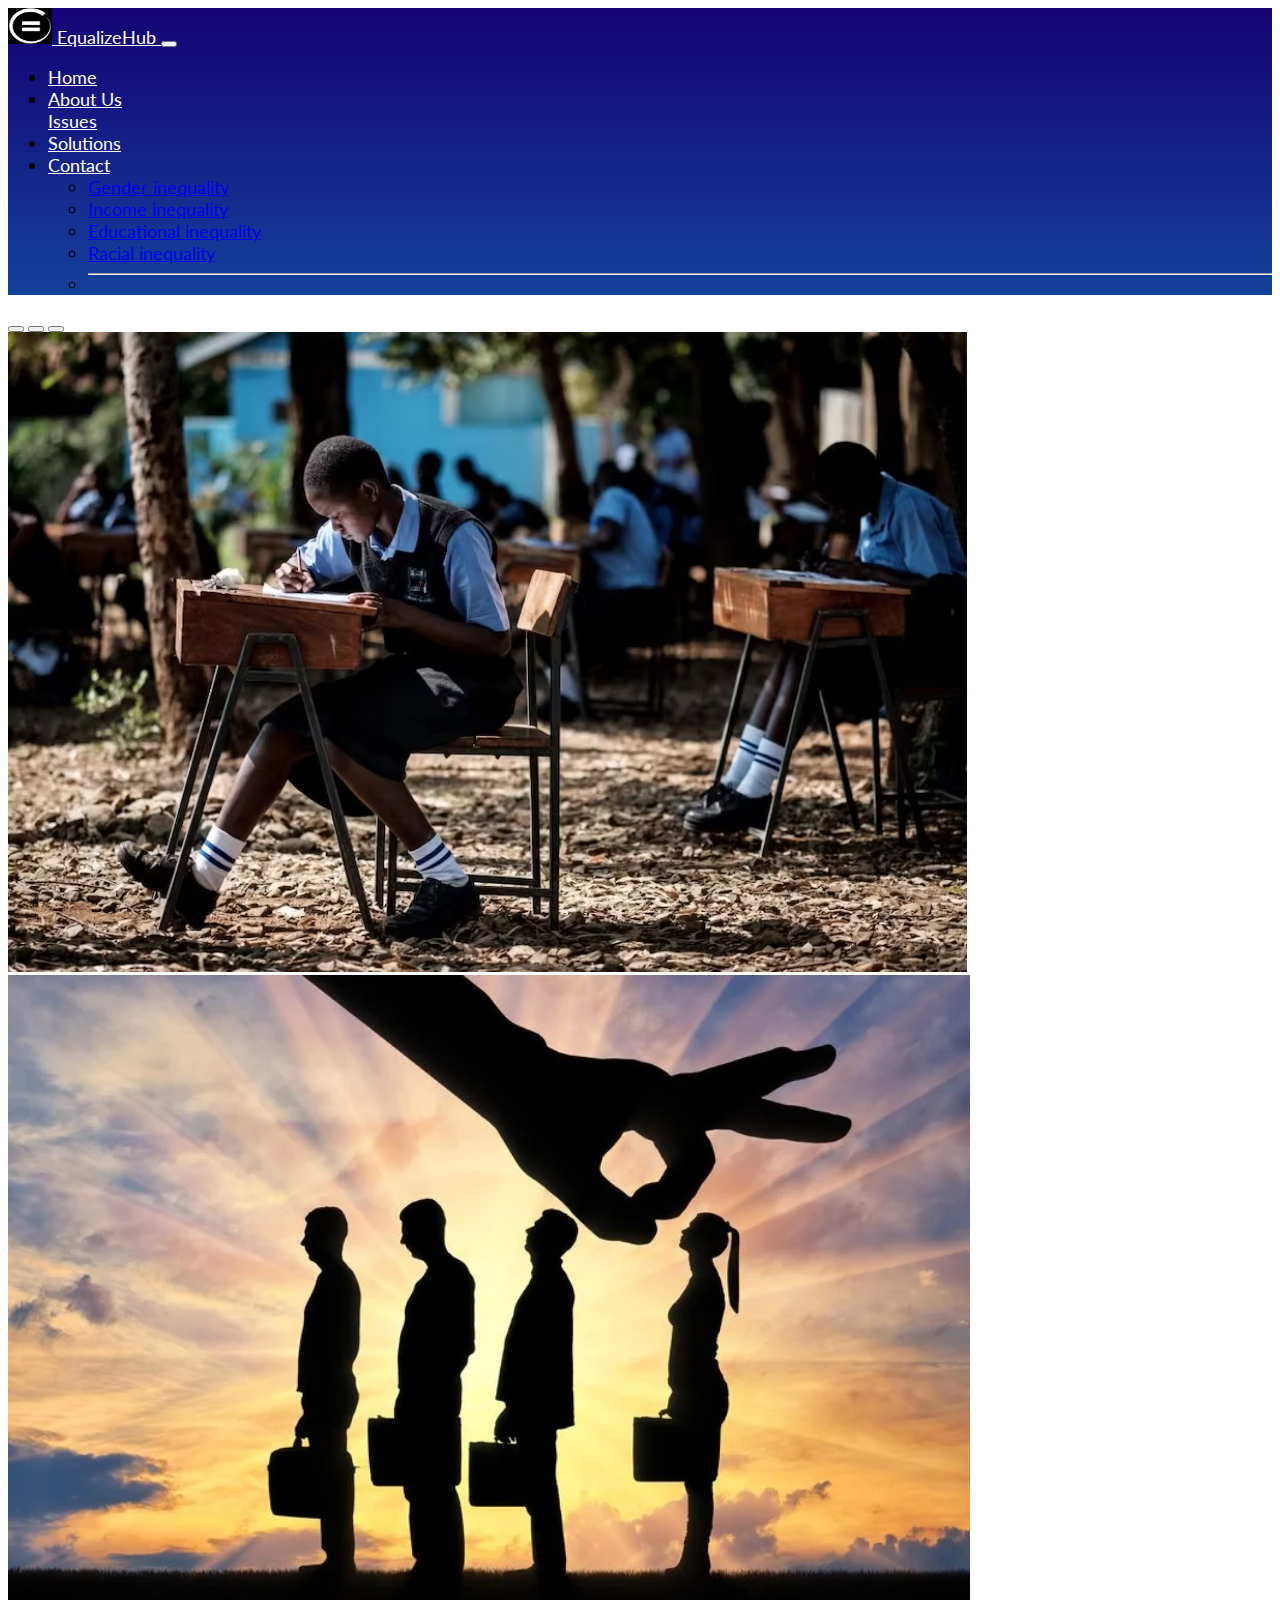
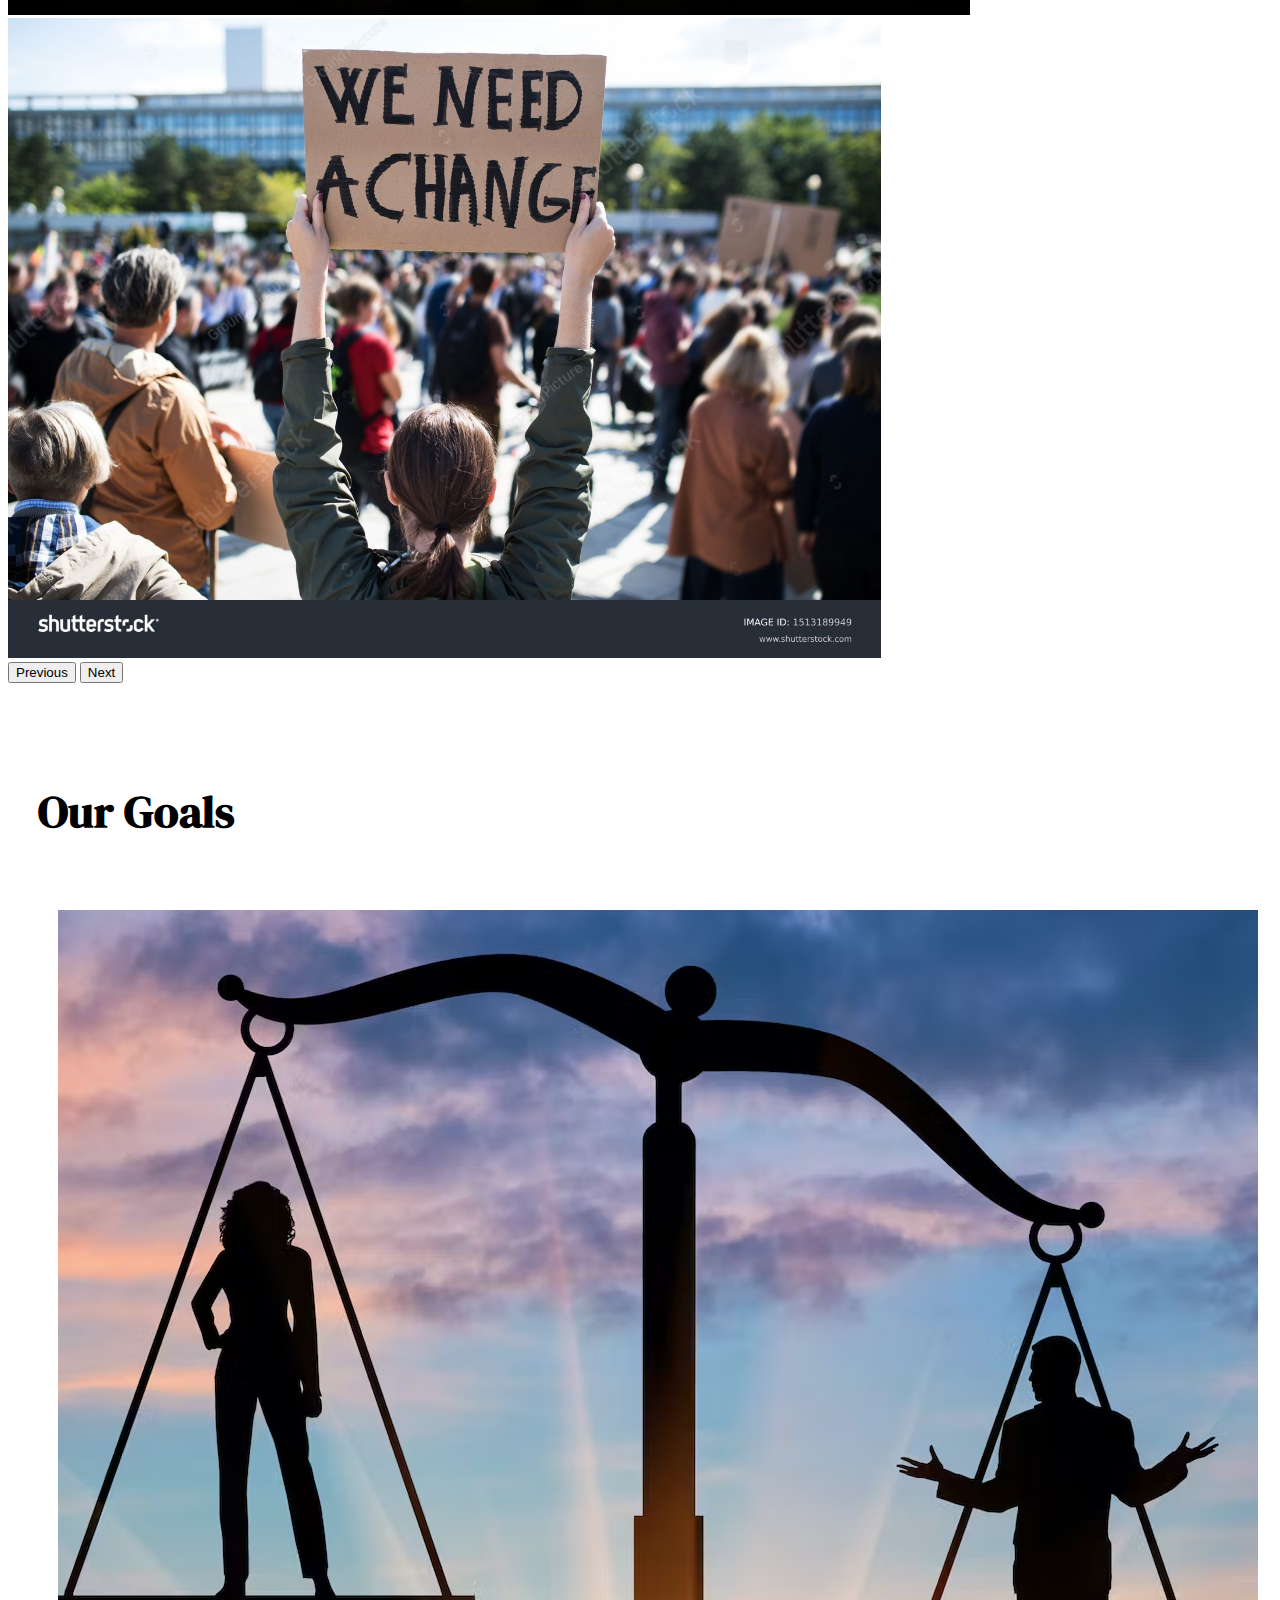
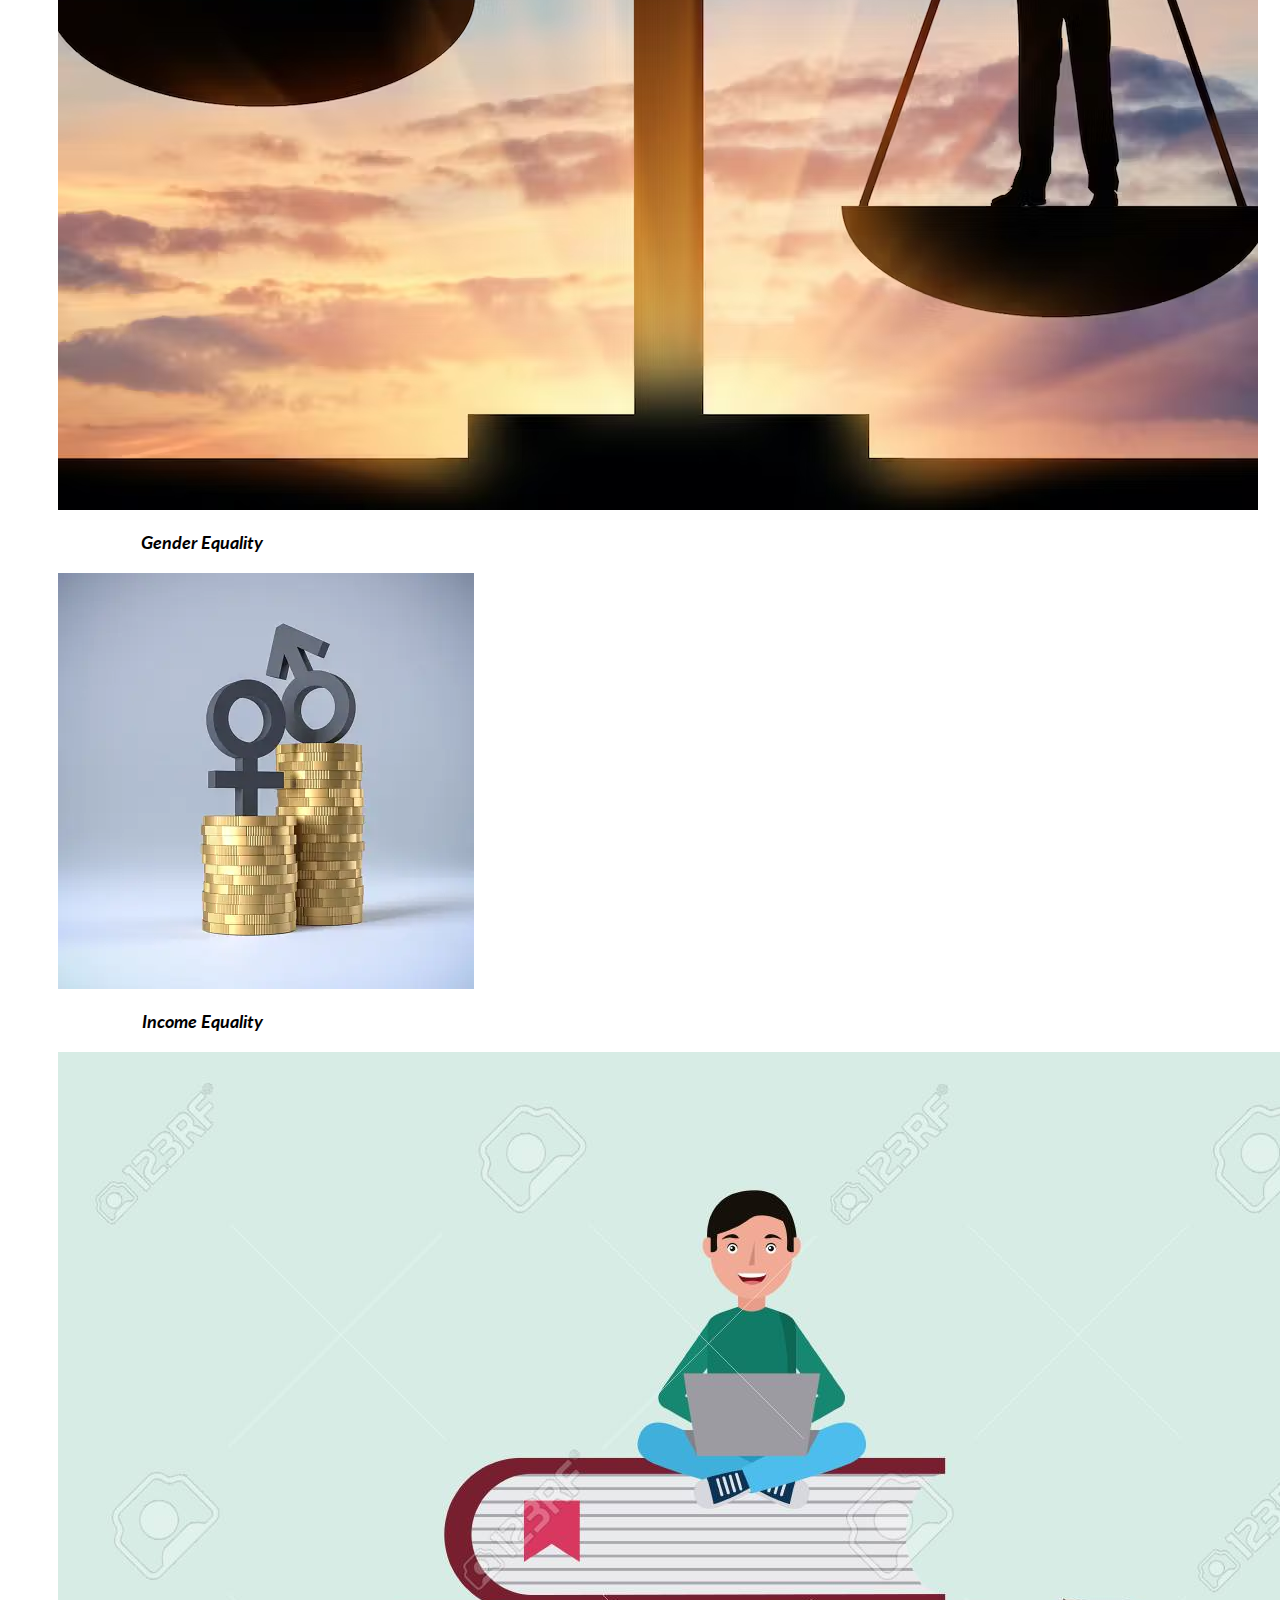
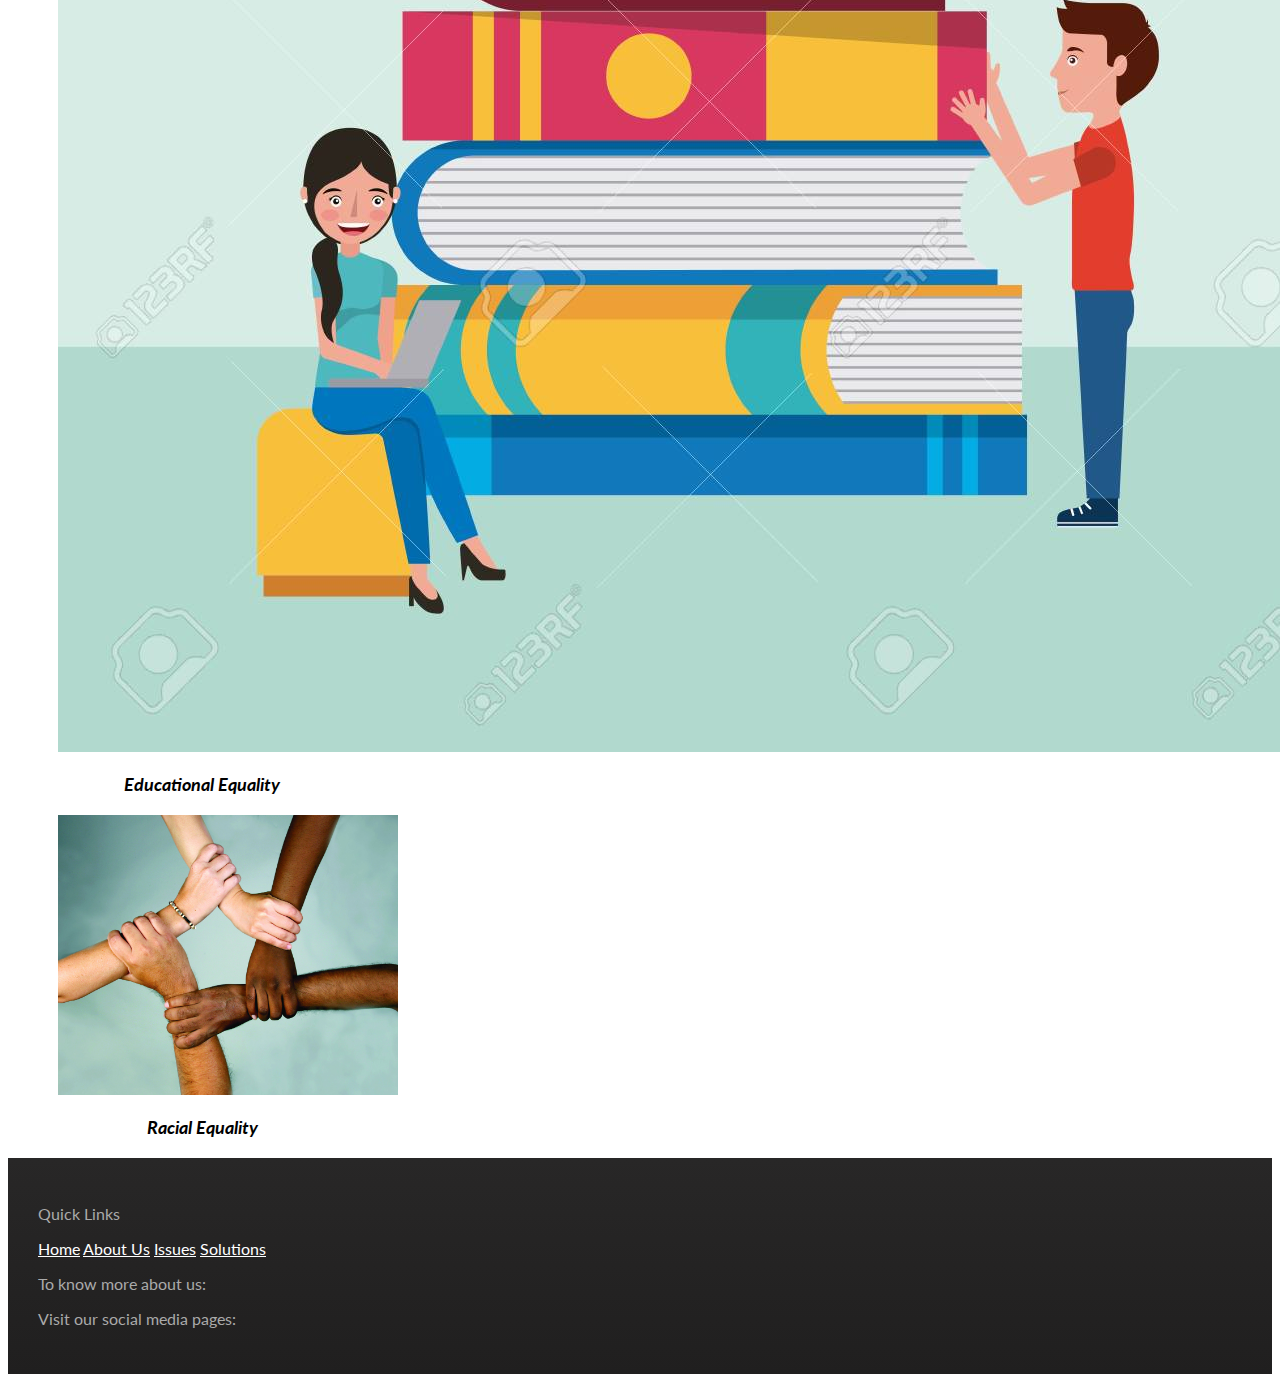
<file: aboutus.html>
<!doctype html>
<html lang="en">
    <head>
        <title>ABOUT US</title>
        <!-- Required meta tags -->
        <meta charset="utf-8" />
        <meta
            name="viewport"
            content="width=device-width, initial-scale=1, shrink-to-fit=no"
        />

        <!-- Bootstrap CSS v5.2.1 -->
        <link
            href="https://cdn.jsdelivr.net/npm/bootstrap@5.3.2/dist/css/bootstrap.min.css"
            rel="stylesheet"
            integrity="sha384-T3c6CoIi6uLrA9TneNEoa7RxnatzjcDSCmG1MXxSR1GAsXEV/Dwwykc2MPK8M2HN"
            crossorigin="anonymous"
        />
        <link rel="preconnect" href="https://fonts.googleapis.com">
        <link rel="preconnect" href="https://fonts.gstatic.com" crossorigin>
        <link href="https://fonts.googleapis.com/css2?family=Lato:ital,wght@0,100;0,300;0,400;0,700;0,900;1,100;1,300;1,400;1,700;1,900&display=swap" rel="stylesheet">
        <link rel="stylesheet" href="https://cdnjs.cloudflare.com/ajax/libs/font-awesome/6.5.1/css/all.min.css" integrity="sha512-DTOQO9RWCH3ppGqcWaEA1BIZOC6xxalwEsw9c2QQeAIftl+Vegovlnee1c9QX4TctnWMn13TZye+giMm8e2LwA==" crossorigin="anonymous" referrerpolicy="no-referrer" />   
        <link rel="preconnect" href="https://fonts.googleapis.com">
        <link rel="preconnect" href="https://fonts.gstatic.com" crossorigin>
        <link href="https://fonts.googleapis.com/css2?family=DM+Serif+Display:ital@0;1&display=swap" rel="stylesheet">
        
        <link rel="stylesheet" href="style.css">
    </head>

    <body>
        <header>
            <!-- place navbar here -->
            <nav class="navbar sticky-top navbar-expand-lg navbarnav">
                <div class="container-fluid">
                    <a class="navbar-brand" href="#">
                        <img src="assert/logo.png" class="rounded-circle" alt="logo" width="44" height="36" class="d-inline-block align-text-top">
                        EqualizeHub
                        </a>
                  <button class="navbar-toggler" type="button" data-bs-toggle="collapse" data-bs-target="#navbarSupportedContent" aria-controls="navbarSupportedContent" aria-expanded="false" aria-label="Toggle navigation">
                    <span class="navbar-toggler-icon"></span>
                  </button>
                  <div class="collapse navbar-collapse" id="navbarSupportedContent">
                    <ul class="navbar-nav me-auto mb-2 mb-lg-0">
                      <li class="nav-item">
                        <a class="nav-link " aria-current="page" href="index.html">Home</a>
                      </li>
                      <li class="nav-item">
                        <a class="nav-link" href="aboutus.html">About Us</a>
                      </li>
                      <a class="nav-link dropdown-toggle" href="issues.html" id="navbarDropdown" role="button" data-bs-toggle="dropdown" aria-expanded="false">
                        Issues
                      </a>
                      <li class="nav-item">
                        <a class="nav-link" href="solutions.html">Solutions</a>
                      </li>
                      
                        <li class="nav-item">
                            <a class="nav-link" href="contact.html">Contact</a>
                          </li>
                        <ul class="dropdown-menu" aria-labelledby="navbarDropdown">
                          <li><a class="dropdown-item" href="gender.html">Gender inequality</a></li>
                            <li><a class="dropdown-item" href="income.html">Income inequality</a></li>
                            <li><a class="dropdown-item" href="edu.html">Educational inequality</a></li>
                            <li><a class="dropdown-item" href="racial.html">Racial inequality</a></li>
                            <li><hr class="dropdown-divider"></li>
                        </ul>
                      </li>
        
                    </ul>
                  </div>
                </div>
              </nav>
        </header>
        <main>
            <div id="carouselExampleIndicators" class="carousel slide">
                <div class="carousel-indicators">
                  <button type="button" data-bs-target="#carouselExampleIndicators" data-bs-slide-to="0" class="active" aria-current="true" aria-label="Slide 1"></button>
                  <button type="button" data-bs-target="#carouselExampleIndicators" data-bs-slide-to="1" aria-label="Slide 2"></button>
                  <button type="button" data-bs-target="#carouselExampleIndicators" data-bs-slide-to="2" aria-label="Slide 3"></button>
                </div>
                <div class="carousel-inner">
                  <div class="carousel-item active cimg">
                    <img src="assert/abanner.jpeg" class="d-block w-100 img1" alt="...">
                  </div>
                  <div class="carousel-item">
                    <img src="assert/abanner2.jpeg" class="d-block w-100 img1" alt="...">
                  </div>
                  <div class="carousel-item">
                    <img src="assert/abanner3.jpeg" class="d-block w-100 img1" alt="...">
                  </div>
                </div>
                <button class="carousel-control-prev" type="button" data-bs-target="#carouselExampleIndicators" data-bs-slide="prev">
                  <span class="carousel-control-prev-icon" aria-hidden="true"></span>
                  <span class="visually-hidden">Previous</span>
                </button>
                <button class="carousel-control-next" type="button" data-bs-target="#carouselExampleIndicators" data-bs-slide="next">
                  <span class="carousel-control-next-icon" aria-hidden="true"></span>
                  <span class="visually-hidden">Next</span>
                </button>
              </div>
              <div class="row">
                <div class="col-12 top-content ">
                    <h2 class="head text-center">Our Goals</h2>
                </div>
              </div>
 
              <div class="row">
                        <div class="col-md cards">
                            <div class="card" style="width: 18rem;">
                                <img src="assert/home1.jpeg" class="card-img-top" alt="...">
                                <div class="card-body">
                                  <p class="card-text">Gender Equality</p>
                                </div>
                              </div>
                        </div>

                        <div class="col-md cards">
                            <div class="card" style="width: 18rem;">
                                <img src="assert/acard2.webp" class="card-img-top" alt="...">
                                <div class="card-body">
                                  <p class="card-text">Income Equality</p>
                                </div>
                              </div>
                            
                        </div>

                        <div class="col-md cards">
                            <div class="card" style="width: 18rem;">
                                <img src="assert/acard3.jpg" class="card-img-top" alt="...">
                                <div class="card-body">
                                  <p class="card-text">Educational Equality</p>
                                </div>
                              </div>
                            
                        </div>
                        
                        <div class="col-md cards">
                            <div class="card" style="width: 18rem;">
                                <img src="assert/acard5..jpg" height="280"class="card-img-top" alt="...">
                                <div class="card-body">
                                  <p class="card-text">Racial Equality</p>
                                </div>
                              </div>
                        </div>
                    </div>
        </main>
        <footer>
            <div class="container-fluid">
                <div class=" footer row bg-dark text-light footerlinks footers">
                    <div class="col-6 text-center ">
                        <p>Quick Links</p>
                        <a class="nav-link" href="index.html">Home</a>
                        <a class="nav-link" href="#about">About Us</a>
                        <a class="nav-link" href="#about">Issues</a>
                        <a class="nav-link" href="#about">Solutions</a>
                    </div>
                    <div class="col-6">
                        <p>To know more about us:</p>
                        <p>Visit our social media pages:</p>
                        <i class="fa-brands fa-facebook" style="color: #0562a8;"id="fb"></i>
                        <i class="fa-brands fa-instagram" style="color: #e633ad;" id="insta"></i>
                     <i class="fa-brands fa-square-twitter" style="color: #57b0f4;" id="twitter"></i>

                    </div>
                    
                </div>
            </div>
            <!-- place footer here -->
        </footer>
        <!-- Bootstrap JavaScript Libraries -->
        <script
            src="https://cdn.jsdelivr.net/npm/@popperjs/core@2.11.8/dist/umd/popper.min.js"
            integrity="sha384-I7E8VVD/ismYTF4hNIPjVp/Zjvgyol6VFvRkX/vR+Vc4jQkC+hVqc2pM8ODewa9r"
            crossorigin="anonymous"
        ></script>

        <script
            src="https://cdn.jsdelivr.net/npm/bootstrap@5.3.2/dist/js/bootstrap.min.js"
            integrity="sha384-BBtl+eGJRgqQAUMxJ7pMwbEyER4l1g+O15P+16Ep7Q9Q+zqX6gSbd85u4mG4QzX+"
            crossorigin="anonymous"
        ></script>
    </body>
</html>
</file>
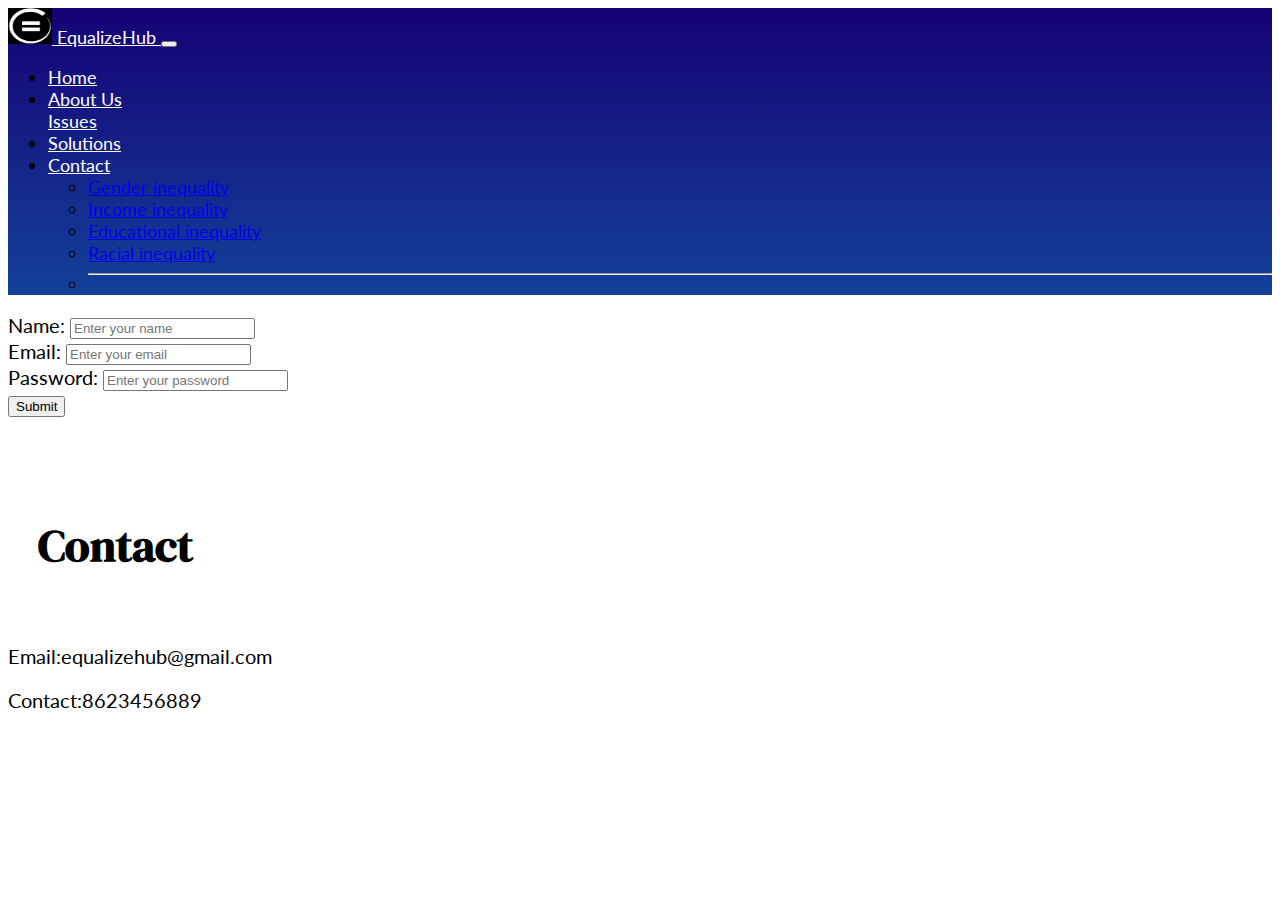
<file: contact.html>
<!doctype html>
<html lang="en">
    <head>
        <title>Contact</title>
        <!-- Required meta tags -->
        <meta charset="utf-8" />
        <meta
            name="viewport"
            content="width=device-width, initial-scale=1, shrink-to-fit=no"
        />

        <!-- Bootstrap CSS v5.2.1 -->
        <link
            href="https://cdn.jsdelivr.net/npm/bootstrap@5.3.2/dist/css/bootstrap.min.css"
            rel="stylesheet"
            integrity="sha384-T3c6CoIi6uLrA9TneNEoa7RxnatzjcDSCmG1MXxSR1GAsXEV/Dwwykc2MPK8M2HN"
            crossorigin="anonymous"
        />
        <link rel="preconnect" href="https://fonts.googleapis.com">
<link rel="preconnect" href="https://fonts.gstatic.com" crossorigin>
<link href="https://fonts.googleapis.com/css2?family=Lato:ital,wght@0,100;0,300;0,400;0,700;0,900;1,100;1,300;1,400;1,700;1,900&display=swap" rel="stylesheet">
<link rel="stylesheet" href="https://cdnjs.cloudflare.com/ajax/libs/font-awesome/6.5.1/css/all.min.css" integrity="sha512-DTOQO9RWCH3ppGqcWaEA1BIZOC6xxalwEsw9c2QQeAIftl+Vegovlnee1c9QX4TctnWMn13TZye+giMm8e2LwA==" crossorigin="anonymous" referrerpolicy="no-referrer" />   
<link rel="preconnect" href="https://fonts.googleapis.com">
<link rel="preconnect" href="https://fonts.gstatic.com" crossorigin>
<link href="https://fonts.googleapis.com/css2?family=DM+Serif+Display:ital@0;1&display=swap" rel="stylesheet">



<link rel="stylesheet" href="style.css">
    </head>



    <body>
        <header>
            <nav class="navbar sticky-top navbar-expand-lg navbarnav">
                <div class="container-fluid">
                    <a class="navbar-brand" href="#">
                        <img src="assert/logo.png" class="rounded-circle" alt="logo" width="44" height="36" class="d-inline-block align-text-top">
                        EqualizeHub
                        </a>
                  <button class="navbar-toggler" type="button" data-bs-toggle="collapse" data-bs-target="#navbarSupportedContent" aria-controls="navbarSupportedContent" aria-expanded="false" aria-label="Toggle navigation">
                    <span class="navbar-toggler-icon"></span>
                  </button>
                  <div class="collapse navbar-collapse" id="navbarSupportedContent">
                    <ul class="navbar-nav me-auto mb-2 mb-lg-0">
                      <li class="nav-item">
                        <a class="nav-link " aria-current="page" href="index.html">Home</a>
                      </li>
                      <li class="nav-item">
                        <a class="nav-link" href="aboutus.html">About Us</a>
                      </li>
                      <a class="nav-link dropdown-toggle" href="issues.html" id="navbarDropdown" role="button" data-bs-toggle="dropdown" aria-expanded="false">
                        Issues
                      </a>
                      <li class="nav-item">
                        <a class="nav-link" href="solutions.html">Solutions</a>
                      </li>
                      
                        <li class="nav-item">
                            <a class="nav-link" href="contact.html">Contact</a>
                          </li>
                          <ul class="dropdown-menu" aria-labelledby="navbarDropdown">
                            <li><a class="dropdown-item" href="gender.html">Gender inequality</a></li>
                              <li><a class="dropdown-item" href="income.html">Income inequality</a></li>
                              <li><a class="dropdown-item" href="edu.html">Educational inequality</a></li>
                              <li><a class="dropdown-item" href="racial.html">Racial inequality</a></li>
                              <li><hr class="dropdown-divider"></li>
                          </ul>
                      </li>
        
                    </ul>
                  </div>
                </div>
              </nav>
            <!-- place navbar here -->
        </header>
        <main>
          <div class="container contactform mt-5">
            <form>
              <!-- Form Group for Name -->
              <div class="form-group mt-3">
                <label for="name">Name:</label>
                <input type="text" class="form-control" id="name" placeholder="Enter your name">
              </div>
          
              <!-- Form Group for Email -->
              <div class="form-group mt-3">
                <label for="email">Email:</label>
                <input type="email" class="form-control" id="email" placeholder="Enter your email">
              </div>
          
              <!-- Form Group for Password -->
              <div class="form-group mt-3">
                <label for="password">Password:</label>
                <input type="password" class="form-control" id="password" placeholder="Enter your password">
              </div>
          
              <!-- Submit Button -->
              <button type="submit" class="btn btn-primary mt-4">Submit</button>
            </form>
          </div>
            <div class="row">
                <div class="col-12 top-content text-center">
                    <h2>Contact</h2>
                </div>
                <div class="col-12 contact text-center">
                    <p>Email:equalizehub@gmail.com</p>
                </div>
                <div class="col-12 contact text-center">
                    <p>Contact:8623456889</p>
                </div>
                

                


                
                
             
            </div>
        </main>
        <footer>
            <!-- place footer here -->
        </footer>
        <!-- Bootstrap JavaScript Libraries -->
        <script
            src="https://cdn.jsdelivr.net/npm/@popperjs/core@2.11.8/dist/umd/popper.min.js"
            integrity="sha384-I7E8VVD/ismYTF4hNIPjVp/Zjvgyol6VFvRkX/vR+Vc4jQkC+hVqc2pM8ODewa9r"
            crossorigin="anonymous"
        ></script>

        <script
            src="https://cdn.jsdelivr.net/npm/bootstrap@5.3.2/dist/js/bootstrap.min.js"
            integrity="sha384-BBtl+eGJRgqQAUMxJ7pMwbEyER4l1g+O15P+16Ep7Q9Q+zqX6gSbd85u4mG4QzX+"
            crossorigin="anonymous"
        ></script>
    </body>
</html>
</file>
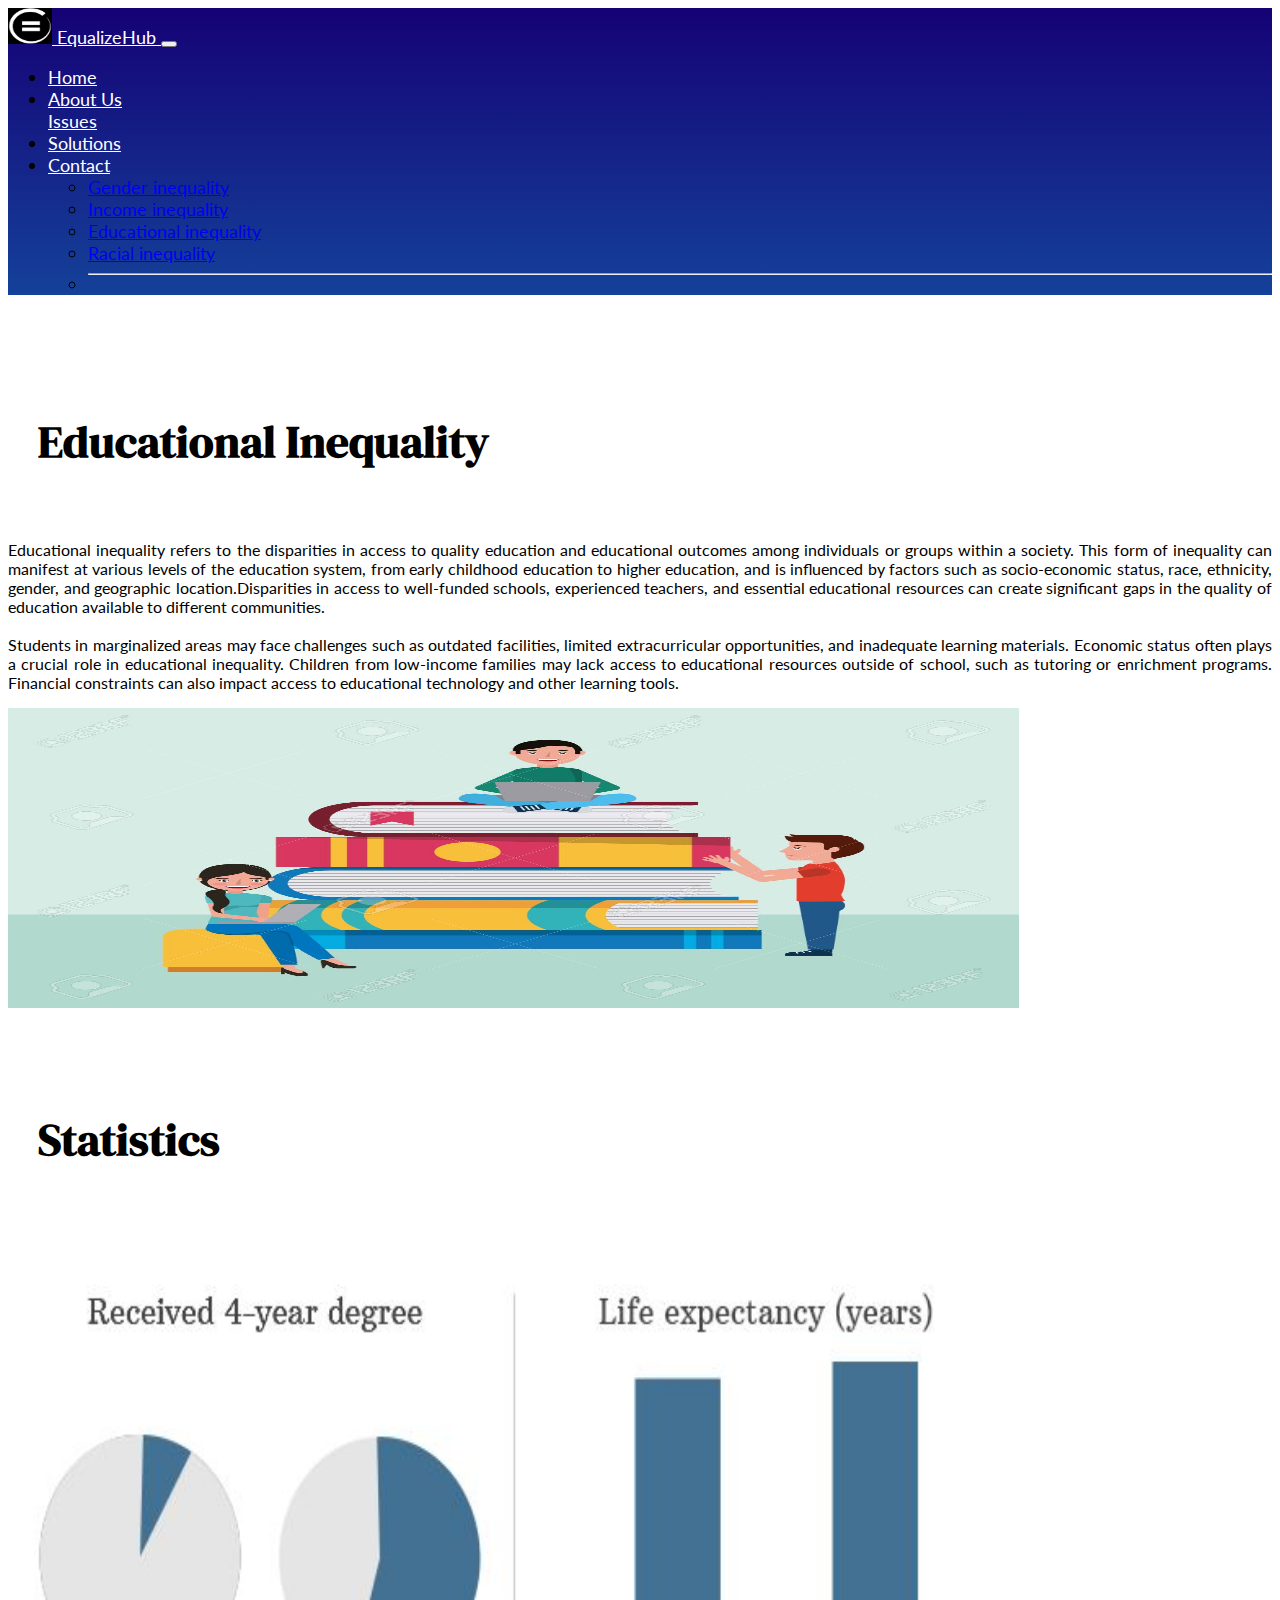
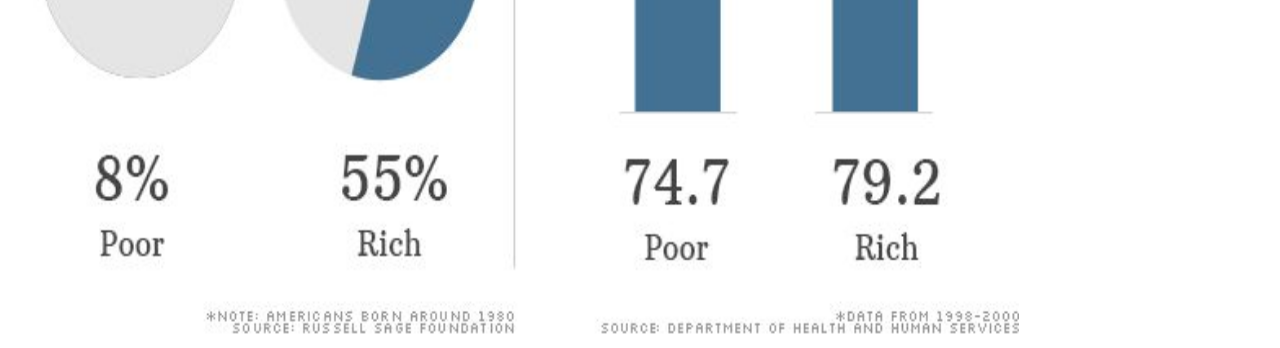
<file: edu.html>
<!doctype html>
<html lang="en">
    <head>
        <title>education</title>
        <!-- Required meta tags -->
        <meta charset="utf-8" />
        <meta
            name="viewport"
            content="width=device-width, initial-scale=1, shrink-to-fit=no"
        />

        <!-- Bootstrap CSS v5.2.1 -->
        <link
            href="https://cdn.jsdelivr.net/npm/bootstrap@5.3.2/dist/css/bootstrap.min.css"
            rel="stylesheet"
            integrity="sha384-T3c6CoIi6uLrA9TneNEoa7RxnatzjcDSCmG1MXxSR1GAsXEV/Dwwykc2MPK8M2HN"
            crossorigin="anonymous"
        />
        <link rel="preconnect" href="https://fonts.googleapis.com">
        <link rel="preconnect" href="https://fonts.gstatic.com" crossorigin>
        <link href="https://fonts.googleapis.com/css2?family=Lato:ital,wght@0,100;0,300;0,400;0,700;0,900;1,100;1,300;1,400;1,700;1,900&display=swap" rel="stylesheet">
        <link rel="stylesheet" href="https://cdnjs.cloudflare.com/ajax/libs/font-awesome/6.5.1/css/all.min.css" integrity="sha512-DTOQO9RWCH3ppGqcWaEA1BIZOC6xxalwEsw9c2QQeAIftl+Vegovlnee1c9QX4TctnWMn13TZye+giMm8e2LwA==" crossorigin="anonymous" referrerpolicy="no-referrer" />   
        <link rel="preconnect" href="https://fonts.googleapis.com">
        <link rel="preconnect" href="https://fonts.gstatic.com" crossorigin>
        <link href="https://fonts.googleapis.com/css2?family=DM+Serif+Display:ital@0;1&display=swap" rel="stylesheet">
        
        <link rel="stylesheet" href="style.css">
    </head>

    <body>
        <header>
            <nav class="navbar sticky-top navbar-expand-lg navbarnav">
                <div class="container-fluid">
                    <a class="navbar-brand" href="#">
                        <img src="assert/logo.png" class="rounded-circle" alt="logo" width="44" height="36" class="d-inline-block align-text-top">
                        EqualizeHub
                        </a>
                  <button class="navbar-toggler" type="button" data-bs-toggle="collapse" data-bs-target="#navbarSupportedContent" aria-controls="navbarSupportedContent" aria-expanded="false" aria-label="Toggle navigation">
                    <span class="navbar-toggler-icon"></span>
                  </button>
                  <div class="collapse navbar-collapse" id="navbarSupportedContent">
                    <ul class="navbar-nav me-auto mb-2 mb-lg-0">
                      <li class="nav-item">
                        <a class="nav-link " aria-current="page" href="index.html">Home</a>
                      </li>
                      <li class="nav-item">
                        <a class="nav-link" href="aboutus.html">About Us</a>
                      </li>
                      <a class="nav-link dropdown-toggle" href="issues.html" id="navbarDropdown" role="button" data-bs-toggle="dropdown" aria-expanded="false">
                        Issues
                      </a>
                     
                      <li class="nav-item">
                        <a class="nav-link" href="solutions.html">Solutions</a>
                      </li>
                      
                        <li class="nav-item">
                            <a class="nav-link" href="contact.html">Contact</a>
                          </li>
                          <ul class="dropdown-menu" aria-labelledby="navbarDropdown">
                            <li><a class="dropdown-item" href="gender.html">Gender inequality</a></li>
                            <li><a class="dropdown-item" href="income.html">Income inequality</a></li>
                            <li><a class="dropdown-item" href="edu.html">Educational inequality</a></li>
                            <li><a class="dropdown-item" href="racial.html">Racial inequality</a></li>
                            <li><hr class="dropdown-divider"></li>
                            
                          </ul>
                        </li>
          
                      </ul>
                  </div>
                </div>
              </nav>
        </header>
        <main>
            <div class="row">
                <div class="col-sm-12 col-md-12 col-lg-12 top-content  ">
                    <h2>Educational Inequality</h2>
                </div>
                <div class="col-sm-6 col-md-6 col-lg-6 paragender ">
                    <p>Educational inequality refers to the disparities in access to quality education and educational outcomes among 
                        individuals or groups within a society. This form of inequality can manifest at various levels of the education system,
                         from early childhood education to higher education, 
                        and is influenced by factors such as socio-economic status, race, ethnicity, gender, and geographic location.Disparities in access to well-funded schools, experienced teachers, and essential educational resources can create significant gaps in the quality of education available to different communities.<br><br> Students in marginalized areas may face challenges such as outdated facilities, limited extracurricular opportunities, and inadequate learning materials.
                        Economic status often plays a crucial role in educational inequality. Children from low-income families may lack access to educational resources outside of school, such as tutoring or enrichment programs. Financial constraints can also impact access to educational technology and other learning tools.
                    </p>
                </div>
                <div class="col-sm-6 col-md-6 col-lg-6">
                    <img src= "assert/acard3.jpg" class="rounded" height="300" width="80%">

                </div>
            </div>
            <div class="row">
              <div class="col-12 top-content text-center">
                <h2>Statistics</h2>
              </div>
            </div>
            <div class="row">
              <div class="col-sm-12 col-md-12 col-lg-12 genderimg">
                <img src= "assert/education.jpg" class="rounded" height="700"  width="80%">
              </div>
              
            </div>
        </main>
        
        <!-- Bootstrap JavaScript Libraries -->
        <script
            src="https://cdn.jsdelivr.net/npm/@popperjs/core@2.11.8/dist/umd/popper.min.js"
            integrity="sha384-I7E8VVD/ismYTF4hNIPjVp/Zjvgyol6VFvRkX/vR+Vc4jQkC+hVqc2pM8ODewa9r"
            crossorigin="anonymous"
        ></script>

        <script
            src="https://cdn.jsdelivr.net/npm/bootstrap@5.3.2/dist/js/bootstrap.min.js"
            integrity="sha384-BBtl+eGJRgqQAUMxJ7pMwbEyER4l1g+O15P+16Ep7Q9Q+zqX6gSbd85u4mG4QzX+"
            crossorigin="anonymous"
        ></script>
    </body>
</html>
</file>
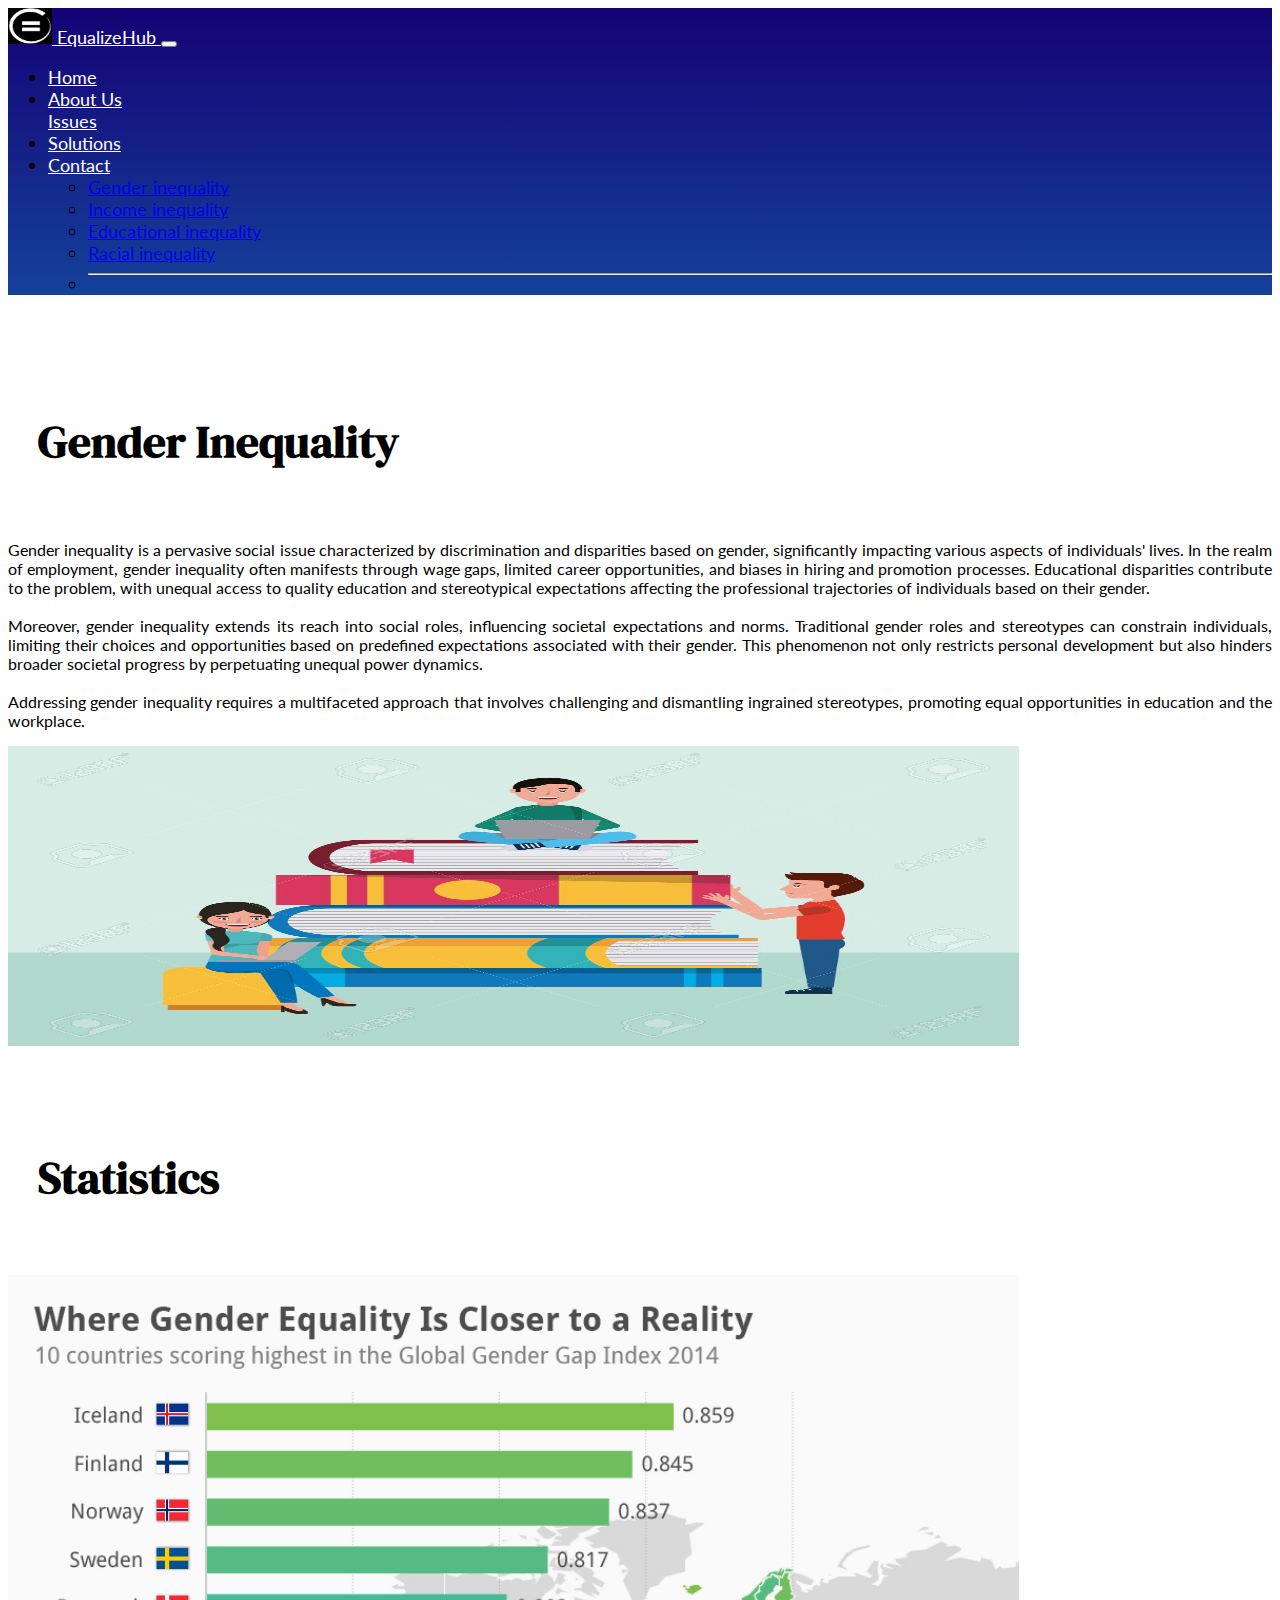
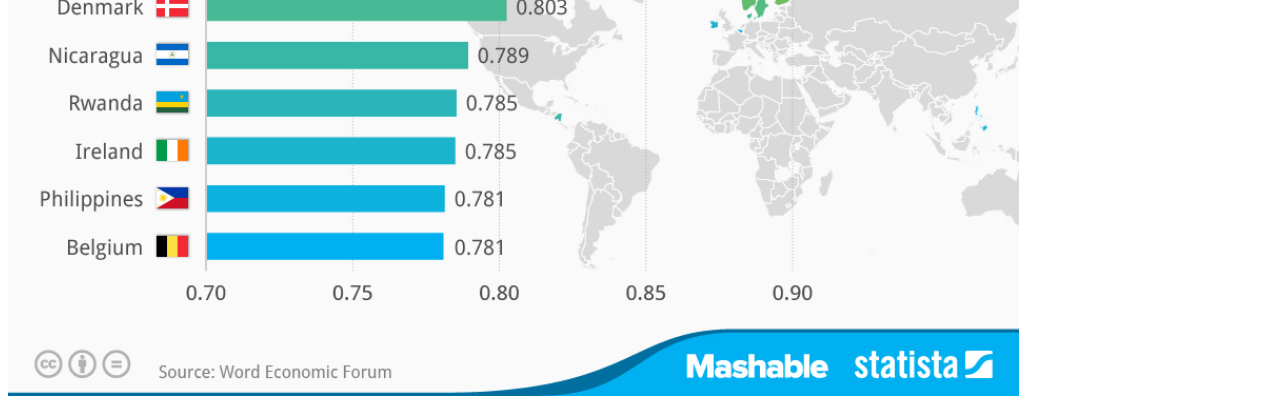
<file: gender.html>
<!doctype html>
<html lang="en">
    <head>
        <title>gender</title>
        <!-- Required meta tags -->
        <meta charset="utf-8" />
        <meta
            name="viewport"
            content="width=device-width, initial-scale=1, shrink-to-fit=no"
        />

        <!-- Bootstrap CSS v5.2.1 -->
        <link
            href="https://cdn.jsdelivr.net/npm/bootstrap@5.3.2/dist/css/bootstrap.min.css"
            rel="stylesheet"
            integrity="sha384-T3c6CoIi6uLrA9TneNEoa7RxnatzjcDSCmG1MXxSR1GAsXEV/Dwwykc2MPK8M2HN"
            crossorigin="anonymous"
        />
        <link rel="preconnect" href="https://fonts.googleapis.com">
        <link rel="preconnect" href="https://fonts.gstatic.com" crossorigin>
        <link href="https://fonts.googleapis.com/css2?family=Lato:ital,wght@0,100;0,300;0,400;0,700;0,900;1,100;1,300;1,400;1,700;1,900&display=swap" rel="stylesheet">
        <link rel="stylesheet" href="https://cdnjs.cloudflare.com/ajax/libs/font-awesome/6.5.1/css/all.min.css" integrity="sha512-DTOQO9RWCH3ppGqcWaEA1BIZOC6xxalwEsw9c2QQeAIftl+Vegovlnee1c9QX4TctnWMn13TZye+giMm8e2LwA==" crossorigin="anonymous" referrerpolicy="no-referrer" />   
        <link rel="preconnect" href="https://fonts.googleapis.com">
        <link rel="preconnect" href="https://fonts.gstatic.com" crossorigin>
        <link href="https://fonts.googleapis.com/css2?family=DM+Serif+Display:ital@0;1&display=swap" rel="stylesheet">
        
        <link rel="stylesheet" href="style.css">
    </head>

    <body>
        <header>
            <nav class="navbar sticky-top navbar-expand-lg navbarnav">
                <div class="container-fluid">
                    <a class="navbar-brand" href="#">
                        <img src="assert/logo.png" class="rounded-circle" alt="logo" width="44" height="36" class="d-inline-block align-text-top">
                        EqualizeHub
                        </a>
                  <button class="navbar-toggler" type="button" data-bs-toggle="collapse" data-bs-target="#navbarSupportedContent" aria-controls="navbarSupportedContent" aria-expanded="false" aria-label="Toggle navigation">
                    <span class="navbar-toggler-icon"></span>
                  </button>
                  <div class="collapse navbar-collapse" id="navbarSupportedContent">
                    <ul class="navbar-nav me-auto mb-2 mb-lg-0">
                      <li class="nav-item">
                        <a class="nav-link " aria-current="page" href="index.html">Home</a>
                      </li>
                      <li class="nav-item">
                        <a class="nav-link" href="aboutus.html">About Us</a>
                      </li>
                      <a class="nav-link dropdown-toggle" href="issues.html" id="navbarDropdown" role="button" data-bs-toggle="dropdown" aria-expanded="false">
                        Issues
                      </a>
                     
                      <li class="nav-item">
                        <a class="nav-link" href="solutions.html">Solutions</a>
                      </li>
                      
                        <li class="nav-item">
                            <a class="nav-link" href="contact.html">Contact</a>
                          </li>
                          <ul class="dropdown-menu" aria-labelledby="navbarDropdown">
                            <li><a class="dropdown-item" href="gender.html">Gender inequality</a></li>
                              <li><a class="dropdown-item" href="income.html">Income inequality</a></li>
                              <li><a class="dropdown-item" href="edu.html">Educational inequality</a></li>
                              <li><a class="dropdown-item" href="racial.html">Racial inequality</a></li>
                              <li><hr class="dropdown-divider"></li>
                          </ul>
                        </li>
          
                      </ul>
                  </div>
                </div>
              </nav>
        </header>
        <main>
            <div class="row">
                <div class="col-sm-12 col-md-12 col-lg-12 top-content ">
                    <h2>Gender Inequality</h2>
                </div>
                <div class="col-sm-6 col-md-6 col-lg-6 paragender ">
                    <p>Gender inequality is a pervasive social issue characterized by discrimination and disparities based on gender, 
                        significantly impacting various aspects of individuals' lives. In the realm of employment, gender inequality
                         often manifests through wage gaps, limited career opportunities, and biases in hiring and promotion processes. 
                         Educational disparities contribute to the problem, with unequal access to quality education and stereotypical
                          expectations affecting the professional trajectories of individuals based on their gender.<br><br>
                          Moreover, gender inequality extends its reach into social roles, influencing societal expectations and norms. Traditional
                           gender roles and stereotypes can constrain individuals, limiting their choices and opportunities based on predefined 
                           expectations associated with their gender. This phenomenon 
                          not only restricts personal development but also hinders broader societal progress by perpetuating unequal power dynamics.<br><br>
                          Addressing gender inequality requires a multifaceted approach that involves challenging and dismantling ingrained stereotypes, promoting equal opportunities in education and the workplace.
                    </p>
                </div>
                <div class="col-sm-6 col-md-6 col-lg-6">
                    <img src= "assert/acard3.jpg" class="rounded" height="300" width="80%">

                </div>
            </div>
            <div class="row">
              <div class="col-sm-12 col-md-12 col-lg-12 top-content text-center">
                <h2>Statistics</h2>
              </div>
            </div>
            <div class="row">
              <div class="col-sm-12 col-md-12 col-lg-12 genderimg">
                <img src= "assert/gender.jpeg" class="rounded" width="80%">
              </div>
              
              
            </div>
        </main>
        
            <!-- place footer here -->
      
        <!-- Bootstrap JavaScript Libraries -->
        <script
            src="https://cdn.jsdelivr.net/npm/@popperjs/core@2.11.8/dist/umd/popper.min.js"
            integrity="sha384-I7E8VVD/ismYTF4hNIPjVp/Zjvgyol6VFvRkX/vR+Vc4jQkC+hVqc2pM8ODewa9r"
            crossorigin="anonymous"
        ></script>

        <script
            src="https://cdn.jsdelivr.net/npm/bootstrap@5.3.2/dist/js/bootstrap.min.js"
            integrity="sha384-BBtl+eGJRgqQAUMxJ7pMwbEyER4l1g+O15P+16Ep7Q9Q+zqX6gSbd85u4mG4QzX+"
            crossorigin="anonymous"
        ></script>
    </body>
</html>
</file>
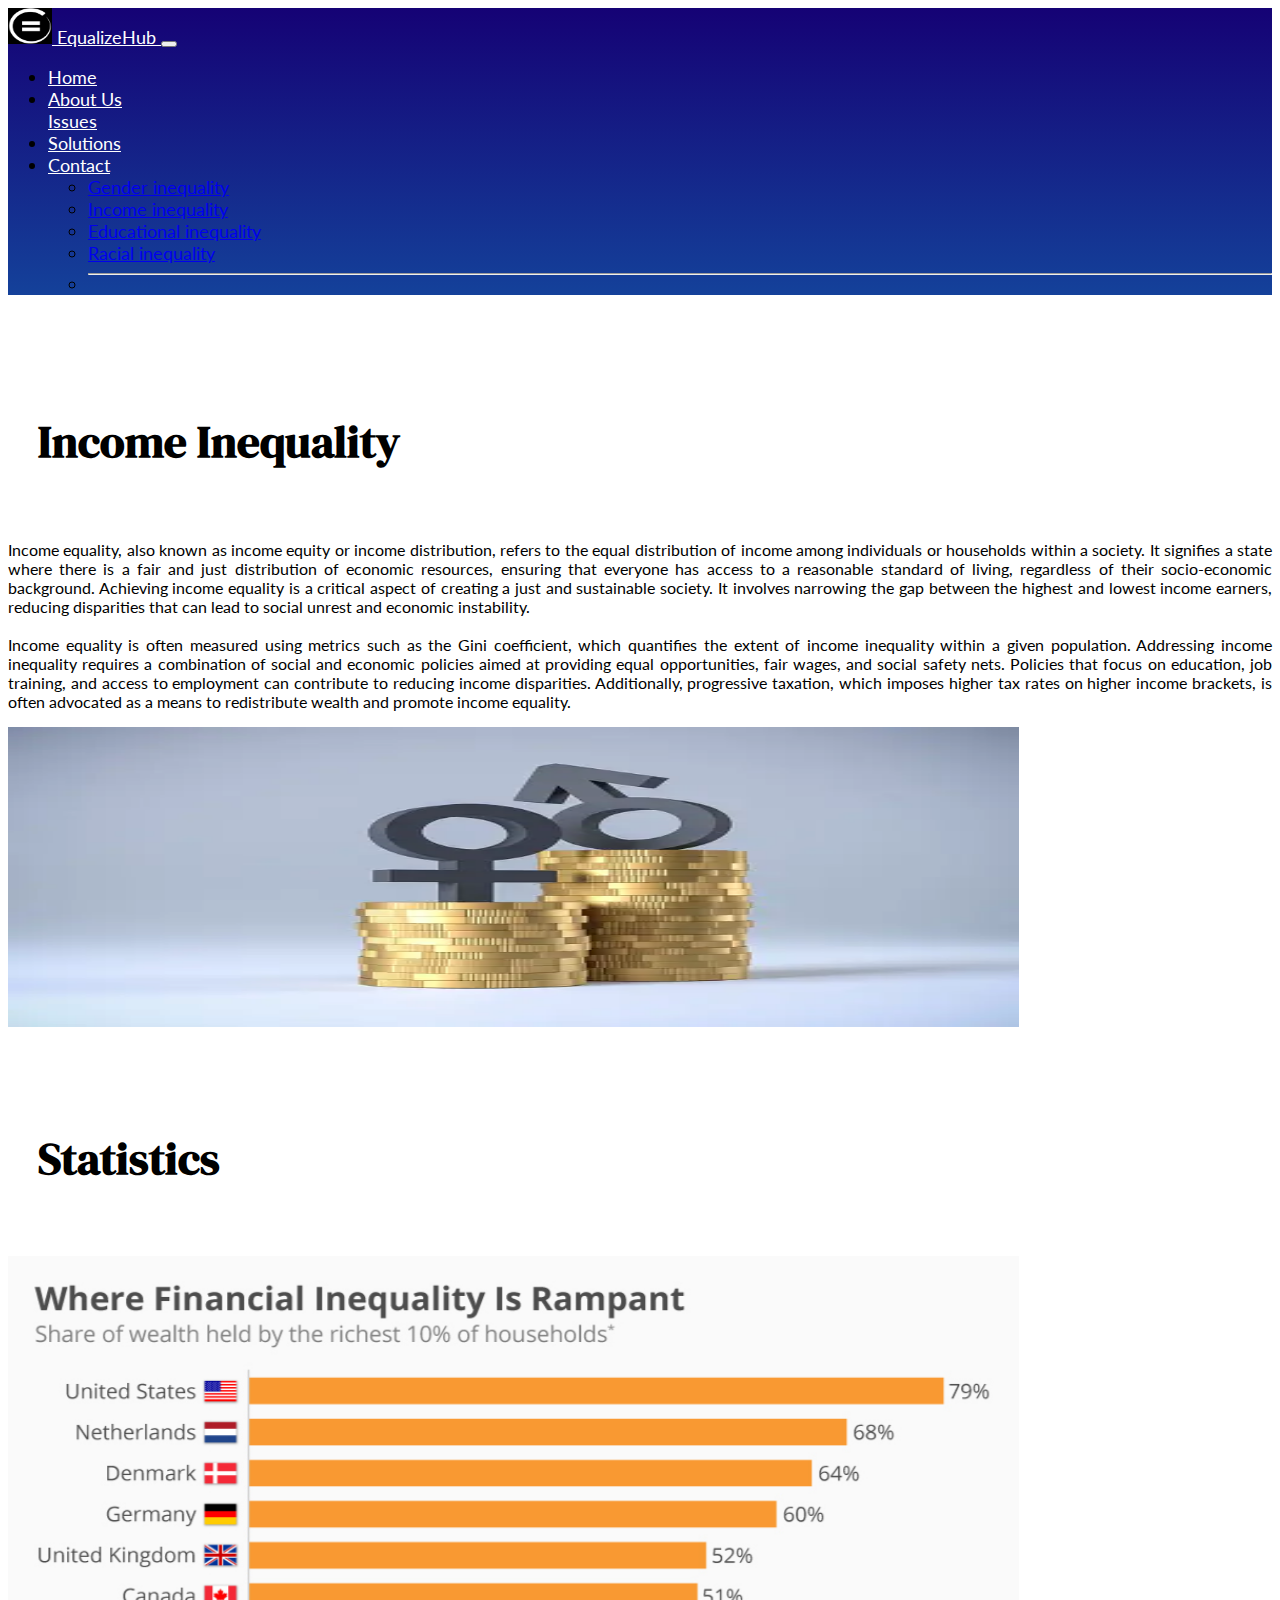
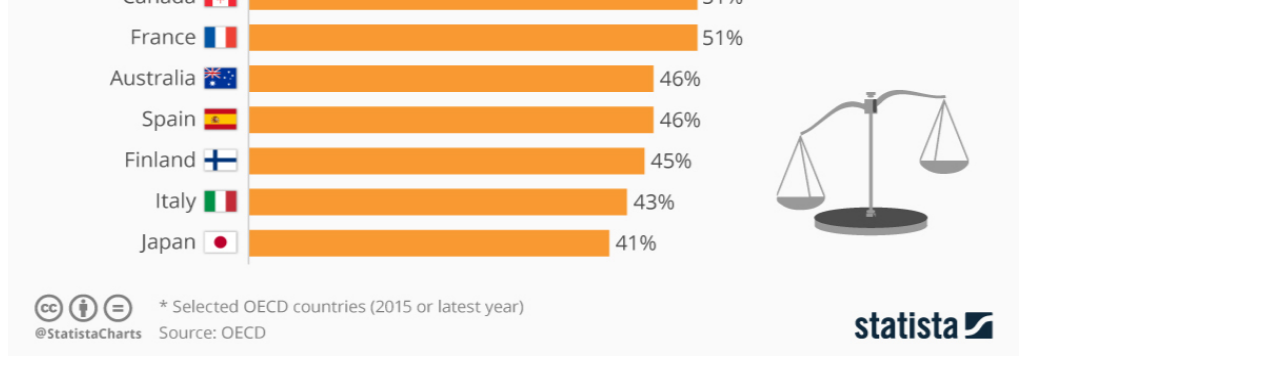
<file: income.html>
<!doctype html>
<html lang="en">
    <head>
        <title>Income</title>
        <!-- Required meta tags -->
        <meta charset="utf-8" />
        <meta
            name="viewport"
            content="width=device-width, initial-scale=1, shrink-to-fit=no"
        />

        <!-- Bootstrap CSS v5.2.1 -->
        <link
            href="https://cdn.jsdelivr.net/npm/bootstrap@5.3.2/dist/css/bootstrap.min.css"
            rel="stylesheet"
            integrity="sha384-T3c6CoIi6uLrA9TneNEoa7RxnatzjcDSCmG1MXxSR1GAsXEV/Dwwykc2MPK8M2HN"
            crossorigin="anonymous"
        />
        <link rel="preconnect" href="https://fonts.googleapis.com">
        <link rel="preconnect" href="https://fonts.gstatic.com" crossorigin>
        <link href="https://fonts.googleapis.com/css2?family=Lato:ital,wght@0,100;0,300;0,400;0,700;0,900;1,100;1,300;1,400;1,700;1,900&display=swap" rel="stylesheet">
        <link rel="stylesheet" href="https://cdnjs.cloudflare.com/ajax/libs/font-awesome/6.5.1/css/all.min.css" integrity="sha512-DTOQO9RWCH3ppGqcWaEA1BIZOC6xxalwEsw9c2QQeAIftl+Vegovlnee1c9QX4TctnWMn13TZye+giMm8e2LwA==" crossorigin="anonymous" referrerpolicy="no-referrer" />   
        <link rel="preconnect" href="https://fonts.googleapis.com">
        <link rel="preconnect" href="https://fonts.gstatic.com" crossorigin>
        <link href="https://fonts.googleapis.com/css2?family=DM+Serif+Display:ital@0;1&display=swap" rel="stylesheet">
        
        <link rel="stylesheet" href="style.css">
    </head>

    <body>
        <header>
            <nav class="navbar sticky-top navbar-expand-lg navbarnav">
                <div class="container-fluid">
                    <a class="navbar-brand" href="#">
                        <img src="assert/logo.png" class="rounded-circle" alt="logo" width="44" height="36" class="d-inline-block align-text-top">
                        EqualizeHub
                        </a>
                  <button class="navbar-toggler" type="button" data-bs-toggle="collapse" data-bs-target="#navbarSupportedContent" aria-controls="navbarSupportedContent" aria-expanded="false" aria-label="Toggle navigation">
                    <span class="navbar-toggler-icon"></span>
                  </button>
                  <div class="collapse navbar-collapse" id="navbarSupportedContent">
                    <ul class="navbar-nav me-auto mb-2 mb-lg-0">
                      <li class="nav-item">
                        <a class="nav-link " aria-current="page" href="index.html">Home</a>
                      </li>
                      <li class="nav-item">
                        <a class="nav-link" href="aboutus.html">About Us</a>
                      </li>
                      <a class="nav-link dropdown-toggle" href="issues.html" id="navbarDropdown" role="button" data-bs-toggle="dropdown" aria-expanded="false">
                        Issues
                      </a>
                     
                      <li class="nav-item">
                        <a class="nav-link" href="solutions.html">Solutions</a>
                      </li>
                      
                        <li class="nav-item">
                            <a class="nav-link" href="contact.html">Contact</a>
                          </li>
                          <ul class="dropdown-menu" aria-labelledby="navbarDropdown">
                            <li><a class="dropdown-item" href="gender.html">Gender inequality</a></li>
                            <li><a class="dropdown-item" href="income.html">Income inequality</a></li>
                            <li><a class="dropdown-item" href="edu.html">Educational inequality</a></li>
                            <li><a class="dropdown-item" href="racial.html">Racial inequality</a></li>
                            <li><hr class="dropdown-divider"></li>
                            
                          </ul>
                        </li>
          
                      </ul>
                  </div>
                </div>
              </nav>
        </header>
        <main>
            <div class="row">
                <div class="col-sm-12 col-md-12 col-lg-12  top-content ">
                    <h2>Income Inequality</h2>
                </div>
                <div class="col-sm-6 col-md-6 col-lg-6 paragender ">
                    <p>Income equality, also known as income equity or income distribution, refers to the equal distribution of income among individuals or households within a society. It signifies a state where there is a fair and just distribution of economic resources, ensuring that everyone has access to a reasonable standard of living, regardless of their socio-economic background.

                        Achieving income equality is a critical aspect of creating a just and sustainable society. It involves narrowing the gap between the highest and lowest income earners, reducing disparities that can lead to social unrest and economic instability.<br><br>Income equality is often measured using metrics such as the Gini coefficient, which quantifies the extent of income inequality within a given population.
                        
                        Addressing income inequality requires a combination of social and economic policies aimed at providing equal opportunities, fair wages, and social safety nets. Policies that focus on education, job training, and access to employment can contribute to reducing income disparities. Additionally, progressive taxation, which imposes higher tax rates on higher income brackets, is often advocated as a means to redistribute wealth and promote income equality.
                        
                        </p>
                    
                </div>
                <div class="col-sm-6 col-md-6 col-lg-6">
                    <img src= "assert/acard2.webp" class="rounded" height="300" width="80%">

                </div>
            </div>
            <div class="row">
              <div class="col-sm-12 col-md-12 col-lg-12 top-content text-center">
                <h2>Statistics</h2>
              </div>
            </div>
            <div class="row">
              <div class="col-sm-12 col-md-12 col-lg-12 genderimg">
                <img src= "assert/incomebar.png" class="rounded" height="700"  width="80%">
              </div>
              
              
            </div>
        </main>
        
        <!-- Bootstrap JavaScript Libraries -->
        <script
            src="https://cdn.jsdelivr.net/npm/@popperjs/core@2.11.8/dist/umd/popper.min.js"
            integrity="sha384-I7E8VVD/ismYTF4hNIPjVp/Zjvgyol6VFvRkX/vR+Vc4jQkC+hVqc2pM8ODewa9r"
            crossorigin="anonymous"
        ></script>

        <script
            src="https://cdn.jsdelivr.net/npm/bootstrap@5.3.2/dist/js/bootstrap.min.js"
            integrity="sha384-BBtl+eGJRgqQAUMxJ7pMwbEyER4l1g+O15P+16Ep7Q9Q+zqX6gSbd85u4mG4QzX+"
            crossorigin="anonymous"
        ></script>
    </body>
</html>
</file>
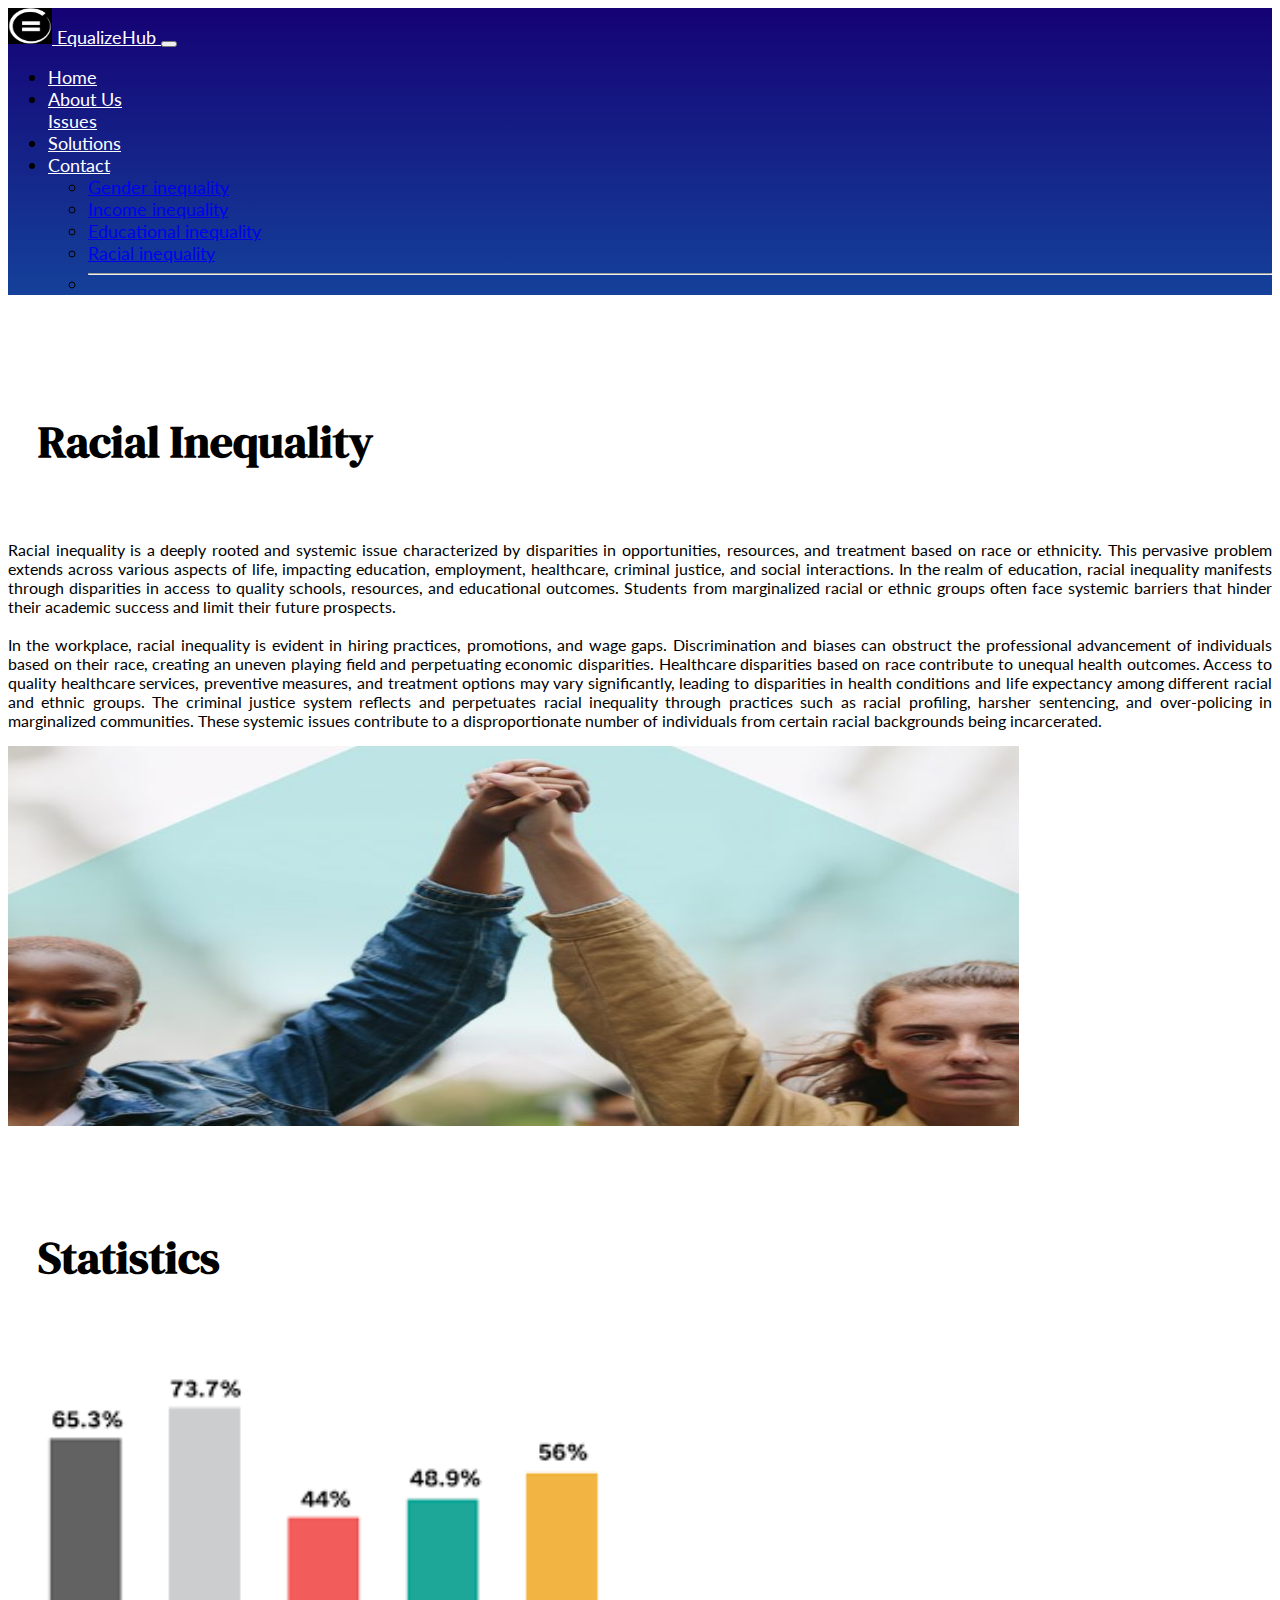
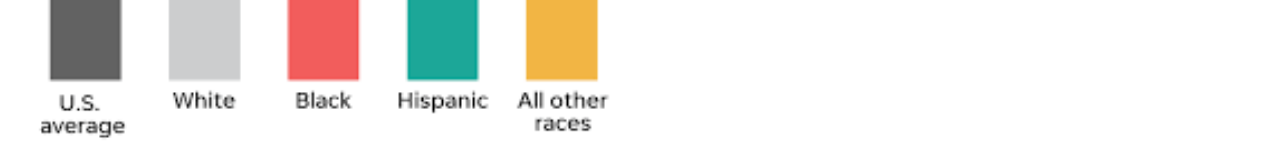
<file: racial.html>
<!doctype html>
<html lang="en">
    <head>
        <title>racial</title>
        <!-- Required meta tags -->
        <meta charset="utf-8" />
        <meta
            name="viewport"
            content="width=device-width, initial-scale=1, shrink-to-fit=no"
        />

        <!-- Bootstrap CSS v5.2.1 -->
        <link
            href="https://cdn.jsdelivr.net/npm/bootstrap@5.3.2/dist/css/bootstrap.min.css"
            rel="stylesheet"
            integrity="sha384-T3c6CoIi6uLrA9TneNEoa7RxnatzjcDSCmG1MXxSR1GAsXEV/Dwwykc2MPK8M2HN"
            crossorigin="anonymous"
        />
        <link rel="preconnect" href="https://fonts.googleapis.com">
        <link rel="preconnect" href="https://fonts.gstatic.com" crossorigin>
        <link href="https://fonts.googleapis.com/css2?family=Lato:ital,wght@0,100;0,300;0,400;0,700;0,900;1,100;1,300;1,400;1,700;1,900&display=swap" rel="stylesheet">
        <link rel="stylesheet" href="https://cdnjs.cloudflare.com/ajax/libs/font-awesome/6.5.1/css/all.min.css" integrity="sha512-DTOQO9RWCH3ppGqcWaEA1BIZOC6xxalwEsw9c2QQeAIftl+Vegovlnee1c9QX4TctnWMn13TZye+giMm8e2LwA==" crossorigin="anonymous" referrerpolicy="no-referrer" />   
        <link rel="preconnect" href="https://fonts.googleapis.com">
        <link rel="preconnect" href="https://fonts.gstatic.com" crossorigin>
        <link href="https://fonts.googleapis.com/css2?family=DM+Serif+Display:ital@0;1&display=swap" rel="stylesheet">
        
        <link rel="stylesheet" href="style.css">
    </head>

    <body>
        <header>
            <nav class="navbar sticky-top navbar-expand-lg navbarnav">
                <div class="container-fluid">
                    <a class="navbar-brand" href="#">
                        <img src="assert/logo.png" class="rounded-circle" alt="logo" width="44" height="36" class="d-inline-block align-text-top">
                        EqualizeHub
                        </a>
                  <button class="navbar-toggler" type="button" data-bs-toggle="collapse" data-bs-target="#navbarSupportedContent" aria-controls="navbarSupportedContent" aria-expanded="false" aria-label="Toggle navigation">
                    <span class="navbar-toggler-icon"></span>
                  </button>
                  <div class="collapse navbar-collapse" id="navbarSupportedContent">
                    <ul class="navbar-nav me-auto mb-2 mb-lg-0">
                      <li class="nav-item">
                        <a class="nav-link " aria-current="page" href="index.html">Home</a>
                      </li>
                      <li class="nav-item">
                        <a class="nav-link" href="aboutus.html">About Us</a>
                      </li>
                      <a class="nav-link dropdown-toggle" href="issues.html" id="navbarDropdown" role="button" data-bs-toggle="dropdown" aria-expanded="false">
                        Issues
                      </a>
                     
                      <li class="nav-item dropdown">
                        <a class="nav-link dropdown-toggle" href="solutions.html" id="navbarDropdown" role="button" data-bs-toggle="dropdown" aria-expanded="false">
                          Solutions
                        </a>
                        <li class="nav-item">
                            <a class="nav-link" href="#">Contact</a>
                          </li>
                          <ul class="dropdown-menu" aria-labelledby="navbarDropdown">
                            <li><a class="dropdown-item" href="gender.html">Gender inequality</a></li>
                            <li><a class="dropdown-item" href="income.html">Income inequality</a></li>
                            <li><a class="dropdown-item" href="edu.html">Educational inequality</a></li>
                            <li><a class="dropdown-item" href="racial.html">Racial inequality</a></li>
                            <li><hr class="dropdown-divider"></li>
                            
                          </ul>
                        </li>
          
                      </ul>
                  </div>
                </div>
              </nav>
        </header>
        <main>
            <div class="row">
                <div class="col-sm-12 col-md-12 col-lg-12  top-content ">
                    <h2>Racial Inequality</h2>
                </div>
                <div class="col-sm-6 col-md-6 col-lg-6  paragender ">
                    <p>
                        Racial inequality is a deeply rooted and systemic issue characterized by disparities in opportunities, resources, and treatment based on race or ethnicity. This pervasive problem extends across various aspects of life, impacting education, employment, healthcare, criminal justice, and social interactions.
                        
                        In the realm of education, racial inequality manifests through disparities in access to quality schools, resources, and educational outcomes. Students from marginalized racial or ethnic groups often face systemic barriers that hinder their academic success and limit their future prospects.
                        
                       <br><br> In the workplace, racial inequality is evident in hiring practices, promotions, and wage gaps. Discrimination and biases can obstruct the professional advancement of individuals based on their race, creating an uneven playing field and perpetuating economic disparities.
                        
                        Healthcare disparities based on race contribute to unequal health outcomes. Access to quality healthcare services, preventive measures, and treatment options may vary significantly, leading to disparities in health conditions and life expectancy among different racial and ethnic groups.
                        
                        The criminal justice system reflects and perpetuates racial inequality through practices such as racial profiling, harsher sentencing, and over-policing in marginalized communities. These systemic issues contribute to a disproportionate number of individuals from certain racial backgrounds being incarcerated.
                </div>
                <div class="col-sm-6 col-md-6 col-lg-6 ">
                    <img src= "assert/acard4.jpg" class="rounded" height="380" width="80%">

                </div>
            </div>
            <div class="row">
              <div class="col-sm-12 col-md-12 col-lg-12 top-content ">
                <h2>Statistics</h2>
              </div>
            </div>
            <div class="row">
              <div class="col-sm-12 col-md-12 col-lg-12 genderimg">
                <img src= "assert/racial.png" class="rounded"  width="50%">
              </div>
             
              
            </div>
        </main>
               <script
            src="https://cdn.jsdelivr.net/npm/@popperjs/core@2.11.8/dist/umd/popper.min.js"
            integrity="sha384-I7E8VVD/ismYTF4hNIPjVp/Zjvgyol6VFvRkX/vR+Vc4jQkC+hVqc2pM8ODewa9r"
            crossorigin="anonymous"
        ></script>

        <script
            src="https://cdn.jsdelivr.net/npm/bootstrap@5.3.2/dist/js/bootstrap.min.js"
            integrity="sha384-BBtl+eGJRgqQAUMxJ7pMwbEyER4l1g+O15P+16Ep7Q9Q+zqX6gSbd85u4mG4QzX+"
            crossorigin="anonymous"
        ></script>
    </body>
</html>
</file>
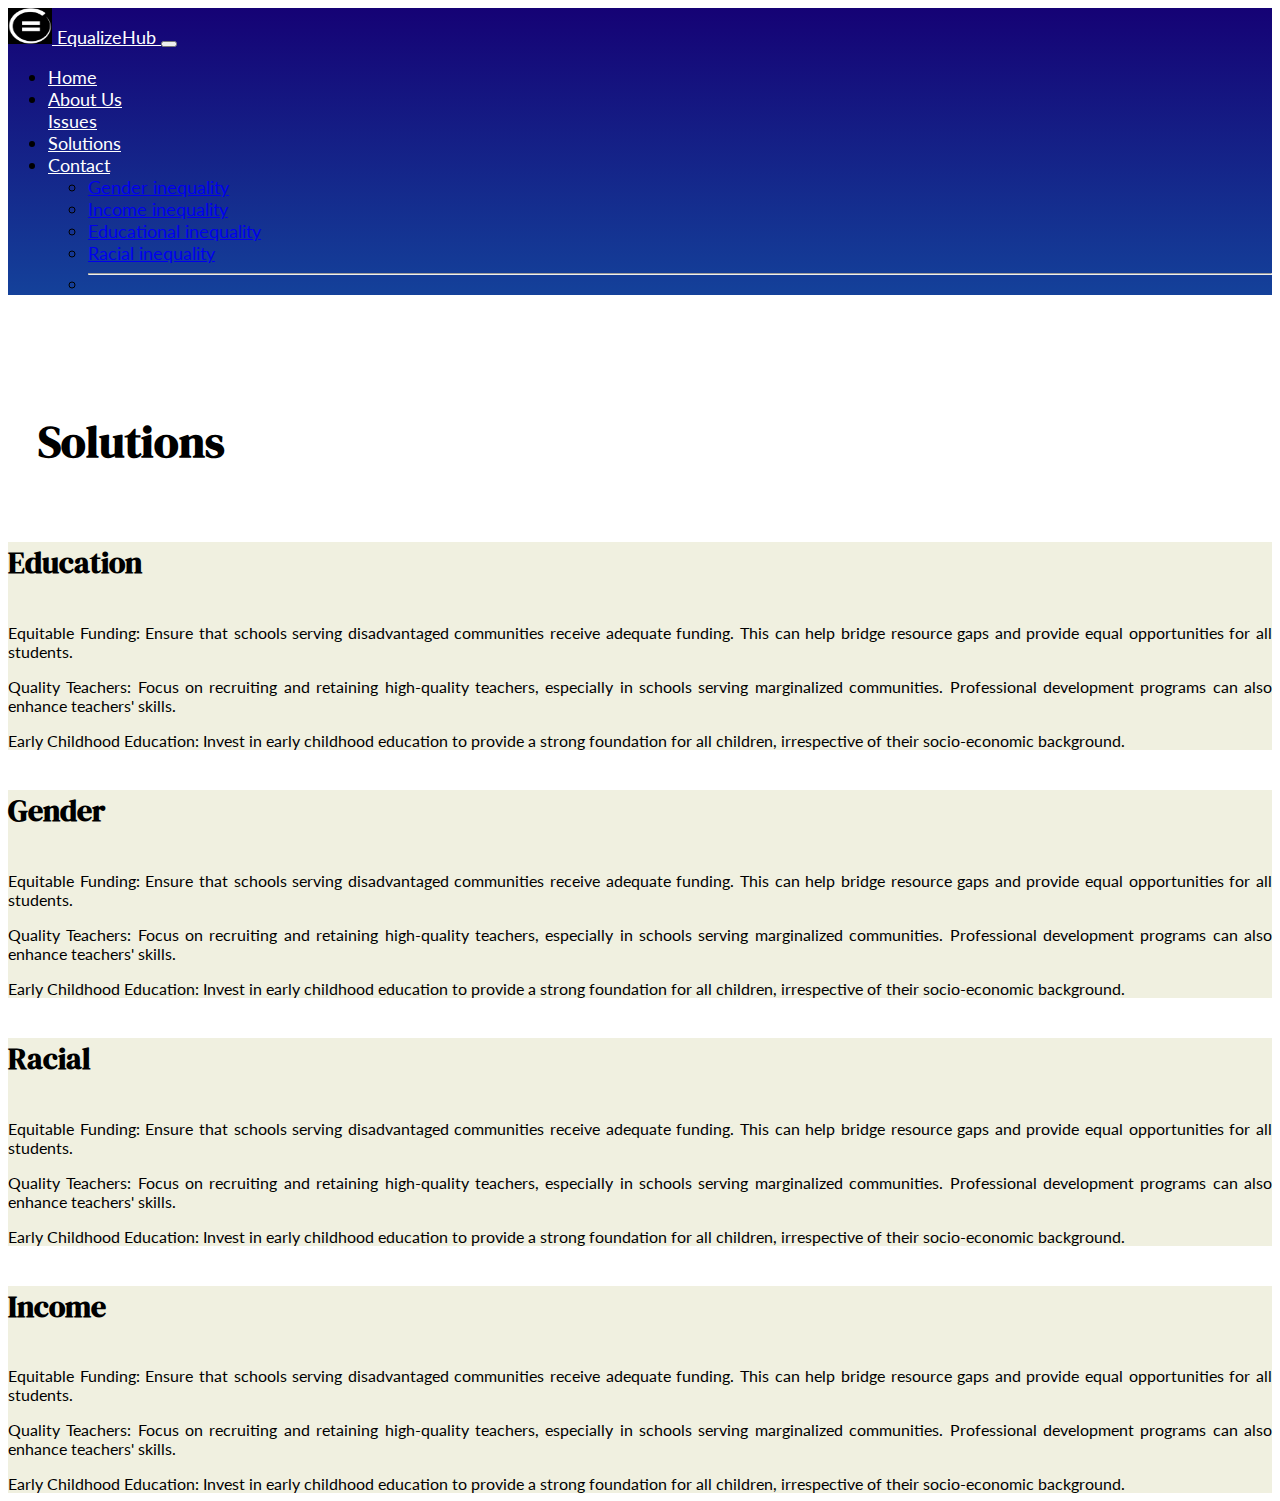
<file: solutions.html>
<!doctype html>
<html lang="en">
    <head>
        <title>Title</title>
        <!-- Required meta tags -->
        <meta charset="utf-8" />
        <meta
            name="viewport"
            content="width=device-width, initial-scale=1, shrink-to-fit=no"
        />

        <!-- Bootstrap CSS v5.2.1 -->
        <link
            href="https://cdn.jsdelivr.net/npm/bootstrap@5.3.2/dist/css/bootstrap.min.css"
            rel="stylesheet"
            integrity="sha384-T3c6CoIi6uLrA9TneNEoa7RxnatzjcDSCmG1MXxSR1GAsXEV/Dwwykc2MPK8M2HN"
            crossorigin="anonymous"
        />
        <link rel="preconnect" href="https://fonts.googleapis.com">
<link rel="preconnect" href="https://fonts.gstatic.com" crossorigin>
<link href="https://fonts.googleapis.com/css2?family=Lato:ital,wght@0,100;0,300;0,400;0,700;0,900;1,100;1,300;1,400;1,700;1,900&display=swap" rel="stylesheet">
<link rel="stylesheet" href="https://cdnjs.cloudflare.com/ajax/libs/font-awesome/6.5.1/css/all.min.css" integrity="sha512-DTOQO9RWCH3ppGqcWaEA1BIZOC6xxalwEsw9c2QQeAIftl+Vegovlnee1c9QX4TctnWMn13TZye+giMm8e2LwA==" crossorigin="anonymous" referrerpolicy="no-referrer" />   
<link rel="preconnect" href="https://fonts.googleapis.com">
<link rel="preconnect" href="https://fonts.gstatic.com" crossorigin>
<link href="https://fonts.googleapis.com/css2?family=DM+Serif+Display:ital@0;1&display=swap" rel="stylesheet">



<link rel="stylesheet" href="style.css">
    </head>

    <body>
        <header>
            <!-- place navbar here -->
            <nav class="navbar sticky-top navbar-expand-lg navbarnav">
                <div class="container-fluid">
                    <a class="navbar-brand" href="#">
                        <img src="assert/logo.png" class="rounded-circle" alt="logo" width="44" height="36" class="d-inline-block align-text-top">
                        EqualizeHub
                        </a>
                  <button class="navbar-toggler" type="button" data-bs-toggle="collapse" data-bs-target="#navbarSupportedContent" aria-controls="navbarSupportedContent" aria-expanded="false" aria-label="Toggle navigation">
                    <span class="navbar-toggler-icon"></span>
                  </button>
                  <div class="collapse navbar-collapse" id="navbarSupportedContent">
                    <ul class="navbar-nav me-auto mb-2 mb-lg-0">
                      <li class="nav-item">
                        <a class="nav-link " aria-current="page" href="index.html">Home</a>
                      </li>
                      <li class="nav-item">
                        <a class="nav-link" href="aboutus.html">About Us</a>
                      </li>
                      <a class="nav-link dropdown-toggle" href="issues.html" id="navbarDropdown" role="button" data-bs-toggle="dropdown" aria-expanded="false">
                        Issues
                      </a>
                      <li class="nav-item">
                        <a class="nav-link" href="solutions.html">Solutions</a>
                      </li>
                      
                        <li class="nav-item">
                            <a class="nav-link" href="contact.html">Contact</a>
                          </li>
                          <ul class="dropdown-menu" aria-labelledby="navbarDropdown">
                            <li><a class="dropdown-item" href="gender.html">Gender inequality</a></li>
                              <li><a class="dropdown-item" href="income.html">Income inequality</a></li>
                              <li><a class="dropdown-item" href="edu.html">Educational inequality</a></li>
                              <li><a class="dropdown-item" href="racial.html">Racial inequality</a></li>
                              <li><hr class="dropdown-divider"></li>
                          </ul>
                      </li>
        
                    </ul>
                  </div>
                </div>
              </nav>
        </header>
        <main>
            <div class="row">
                <div class="col-12 top-content text-center">
                    <h2>Solutions</h2>
                </div>
            </div>

            <div class="row solutions">
              
              <div class="col-sm-12 col-lg-12 col-md-12">
                <h4 class="sol">Education</h4>
                <p>Equitable Funding: Ensure that schools serving disadvantaged communities receive adequate funding. This can help bridge resource gaps and provide equal opportunities for all students.</p>
                <p>Quality Teachers: Focus on recruiting and retaining high-quality teachers, especially in schools serving marginalized communities. Professional development programs can also enhance teachers' skills.</p>
                Early Childhood Education: Invest in early childhood education to provide a strong foundation for all children, irrespective of their socio-economic background.
              </div>
            </div>

            <div class="row solutions mt-5">
              
              <div class="col-sm-12 col-lg-12 col-md-12">
                <h4 class="sol">Gender</h4>
                <p>Equitable Funding: Ensure that schools serving disadvantaged communities receive adequate funding. This can help bridge resource gaps and provide equal opportunities for all students.</p>
                <p>Quality Teachers: Focus on recruiting and retaining high-quality teachers, especially in schools serving marginalized communities. Professional development programs can also enhance teachers' skills.</p>
                Early Childhood Education: Invest in early childhood education to provide a strong foundation for all children, irrespective of their socio-economic background.
              </div>
            </div>

            <div class="row solutions mt-5">
              
              <div class="col-sm-12 col-lg-12 col-md-12">
                <h4 class="sol">Racial</h4>
                <p>Equitable Funding: Ensure that schools serving disadvantaged communities receive adequate funding. This can help bridge resource gaps and provide equal opportunities for all students.</p>
                <p>Quality Teachers: Focus on recruiting and retaining high-quality teachers, especially in schools serving marginalized communities. Professional development programs can also enhance teachers' skills.</p>
                Early Childhood Education: Invest in early childhood education to provide a strong foundation for all children, irrespective of their socio-economic background.
              </div>
            </div>
           
            <div class="row solutions mt-5">
              
              <div class="col-sm-12 col-lg-12 col-md-12">
                <h4 class="sol">Income</h4>
                <p>Equitable Funding: Ensure that schools serving disadvantaged communities receive adequate funding. This can help bridge resource gaps and provide equal opportunities for all students.</p>
                <p>Quality Teachers: Focus on recruiting and retaining high-quality teachers, especially in schools serving marginalized communities. Professional development programs can also enhance teachers' skills.</p>
                Early Childhood Education: Invest in early childhood education to provide a strong foundation for all children, irrespective of their socio-economic background.
              </div>
            </div>
           
           
        </main>
        <footer>
            <!-- place footer here -->
        </footer>
        <!-- Bootstrap JavaScript Libraries -->
        <script
            src="https://cdn.jsdelivr.net/npm/@popperjs/core@2.11.8/dist/umd/popper.min.js"
            integrity="sha384-I7E8VVD/ismYTF4hNIPjVp/Zjvgyol6VFvRkX/vR+Vc4jQkC+hVqc2pM8ODewa9r"
            crossorigin="anonymous"
        ></script>

        <script
            src="https://cdn.jsdelivr.net/npm/bootstrap@5.3.2/dist/js/bootstrap.min.js"
            integrity="sha384-BBtl+eGJRgqQAUMxJ7pMwbEyER4l1g+O15P+16Ep7Q9Q+zqX6gSbd85u4mG4QzX+"
            crossorigin="anonymous"
        ></script>
    </body>
</html>
</file>
<file: style.css>
body{
    font-family:'lato';
}
.footerlinks{
    padding:30px;
}
.para{
    font-family: 'lato';
    font-size:17px;
    line-height: 34px;
    text-align: justify;
}
.navbarnav{
    background-image:linear-gradient(rgb(21, 2, 117),rgb(20, 65, 154));
    font-family:'lato';
    font-size: 18px;
}
.nav-link {
    color:white;
}
.navbar-brand{
    color:white;
}
.footers{
    background-image:linear-gradient(rgb(40, 39, 39),rgb(32, 31, 31));
}
.footers p{
    color:rgb(170, 170, 170);
}

.footers {
    color:black;
}
.about{
    background-color: rgb(241, 239, 239);
}
.top{
    background-color: rgb(230, 229, 229);
    margin-top:50px;
    text-align: center;
}
.top h3{
    font-family:'DM Serif Display', serif;
    font-size: 43px;
}
.top h2{
    font-family:'DM Serif Display', serif;
    font-size: 34px;
}
.top-para{
    font-family: 'lato';
    font-size:16px;
    line-height:30px;
}
.top-content{
    font-family:'DM Serif Display', serif;
    font-size: 45px;
    padding-top:30px;
}
.img1{
    height:640px;
}

.top-content h2{
    font-family:'DM Serif Display', serif;
    font-size: 45px;
    padding:30px;
}
.sol{
    font-family:'DM Serif Display', serif;
    font-size: 30px;
}

.cards{
    margin-left:50px;
    margin-bottom:20px;
}
.card-text{
    font-family:'lato';
    font-size: 18px;
    font-style: italic;
    text-align: center;
    font-weight: bold;
    
}
.paragender{
    text-align: justify;
    
}
/* .genderimg{
    margin-left:90px;
} */
.imgindex{
    transition: scale 0.6s;
}
.imgindex:hover{
   scale:1.1;
}
.contact{
    font-family: 'lato';
    font-size: 20px;
}
.solutions{
    background-color:rgb(240, 240, 224);
    text-align: justify;
}

.contactform{
    font-family: 'lato';
    font-size: 20px;
}
</file>
